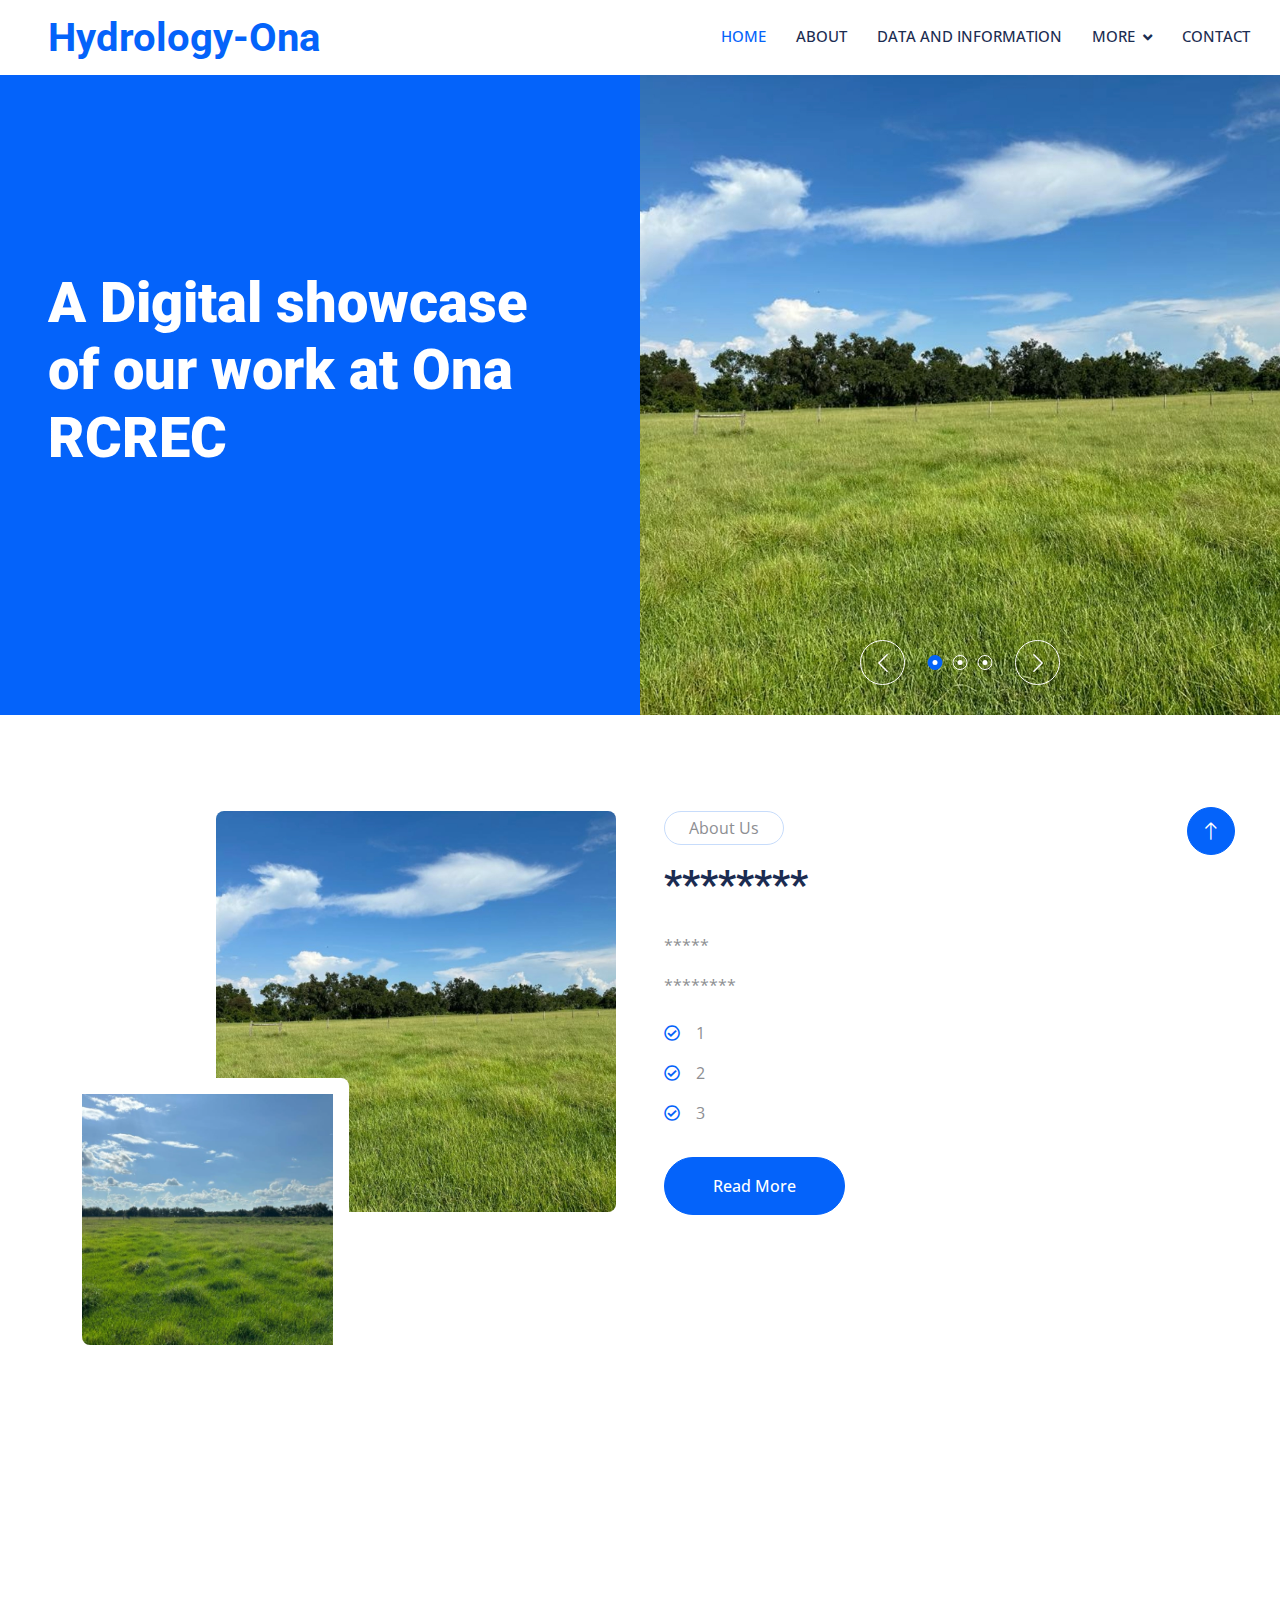
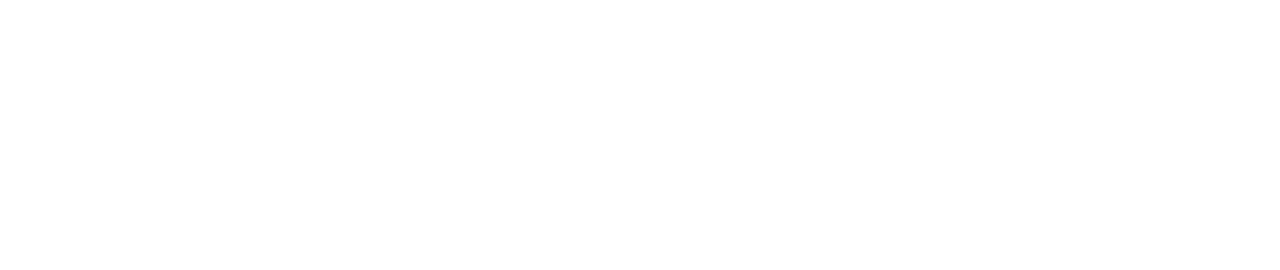
<file: index.html>
<!DOCTYPE html>
<html lang="en">

<head>
    <meta charset="utf-8">
    <title>Ona RCREC - Hydrology Dept</title>
    <meta content="width=device-width, initial-scale=1.0" name="viewport">
    <meta content="" name="keywords">
    <meta content="" name="description">

    <!-- Favicon -->
    <link href="img/favicon.ico" rel="icon">

    <!-- Google Web Fonts -->
    <link rel="preconnect" href="https://fonts.googleapis.com">
    <link rel="preconnect" href="https://fonts.gstatic.com" crossorigin>
    <link href="https://fonts.googleapis.com/css2?family=Open+Sans:wght@400;500&family=Roboto:wght@500;700;900&display=swap" rel="stylesheet"> 

    <!-- Icon Font Stylesheet -->
    <link href="https://cdnjs.cloudflare.com/ajax/libs/font-awesome/5.10.0/css/all.min.css" rel="stylesheet">
    <link href="https://cdn.jsdelivr.net/npm/bootstrap-icons@1.4.1/font/bootstrap-icons.css" rel="stylesheet">

    <!-- Libraries Stylesheet -->
    <link href="lib/animate/animate.min.css" rel="stylesheet">
    <link href="lib/owlcarousel/assets/owl.carousel.min.css" rel="stylesheet">
    <link href="lib/tempusdominus/css/tempusdominus-bootstrap-4.min.css" rel="stylesheet" />

    <!-- Customized Bootstrap Stylesheet -->
    <link href="css/bootstrap.min.css" rel="stylesheet">

    <!-- Template Stylesheet -->
    <link href="css/style.css" rel="stylesheet">
</head>

<body>
    <!-- Spinner Start -->
    <div id="spinner" class="show bg-white position-fixed translate-middle w-100 vh-100 top-50 start-50 d-flex align-items-center justify-content-center">
        <div class="spinner-grow text-primary" style="width: 3rem; height: 3rem;" role="status">
            <span class="sr-only">Loading...</span>
        </div>
    </div>
    <!-- Spinner End -->


    <!-- Topbar Start -->
    <!--
    <div class="container-fluid bg-light p-0 wow fadeIn" data-wow-delay="0.1s">
        <div class="row gx-0 d-none d-lg-flex">
            <div class="col-lg-7 px-5 text-start">
                <div class="h-100 d-inline-flex align-items-center py-3 me-4">
                    <small class="fa fa-map-marker-alt text-primary me-2"></small>
                    <small>123 Street, New York, USA</small>
                </div>
                <div class="h-100 d-inline-flex align-items-center py-3">
                    <small class="far fa-clock text-primary me-2"></small>
                    <small>Mon - Fri : 09.00 AM - 09.00 PM</small>
                </div>
            </div>
            <div class="col-lg-5 px-5 text-end">
                <div class="h-100 d-inline-flex align-items-center py-3 me-4">
                    <small class="fa fa-phone-alt text-primary me-2"></small>
                    <small>+012 345 6789</small>
                </div>
                <div class="h-100 d-inline-flex align-items-center">
                    <a class="btn btn-sm-square rounded-circle bg-white text-primary me-1" href=""><i class="fab fa-facebook-f"></i></a>
                    <a class="btn btn-sm-square rounded-circle bg-white text-primary me-1" href=""><i class="fab fa-twitter"></i></a>
                    <a class="btn btn-sm-square rounded-circle bg-white text-primary me-1" href=""><i class="fab fa-linkedin-in"></i></a>
                    <a class="btn btn-sm-square rounded-circle bg-white text-primary me-0" href=""><i class="fab fa-instagram"></i></a>
                </div>
            </div>
        </div>
    </div>
    -->
    <!-- Topbar End -->


    <!-- Navbar Start -->
    <nav class="navbar navbar-expand-lg bg-white navbar-light sticky-top p-0 wow fadeIn" data-wow-delay="0.1s">
        <a href="index.html" class="navbar-brand d-flex align-items-center px-4 px-lg-5">
            <h1 class="m-0 text-primary"><!--<i class="far fa-hospital me-3"></i>-->Hydrology-Ona</h1>
        </a>
        <button type="button" class="navbar-toggler me-4" data-bs-toggle="collapse" data-bs-target="#navbarCollapse">
            <span class="navbar-toggler-icon"></span>
        </button>
        <div class="collapse navbar-collapse" id="navbarCollapse">
            <div class="navbar-nav ms-auto p-4 p-lg-0">
                <a href="index.html" class="nav-item nav-link active">Home</a>
                <a href="about.html" class="nav-item nav-link">About</a>
                <a href="service.html" class="nav-item nav-link">Data and Information</a>
                <div class="nav-item dropdown">
                    <a href="#" class="nav-link dropdown-toggle" data-bs-toggle="dropdown">More</a>
                    <div class="dropdown-menu rounded-0 rounded-bottom m-0">
                        <a href="feature.html" class="dropdown-item">Research</a>
                        <a href="team.html" class="dropdown-item">People</a>
                        <a href="appointment.html" class="dropdown-item">News</a>
                        <a href="testimonial.html" class="dropdown-item">Publications</a>
                        <a href="404.html" class="dropdown-item">Extension</a>
                    </div>
                </div>
                <a href="contact.html" class="nav-item nav-link">Contact</a>
            </div>
            <!--
            <a href="" class="btn btn-primary rounded-0 py-4 px-lg-5 d-none d-lg-block">Appointment<i class="fa fa-arrow-right ms-3"></i></a>
       --> </div>
    </nav>
    <!-- Navbar End -->


    <!-- Header Start -->
    <div class="container-fluid header bg-primary p-0 mb-5">
        <div class="row g-0 align-items-center flex-column-reverse flex-lg-row">
            <div class="col-lg-6 p-5 wow fadeIn" data-wow-delay="0.1s">
                <h1 class="display-4 text-white mb-5">A Digital showcase of our work at Ona RCREC</h1>
                <!--
                <div class="row g-4">
                    <div class="col-sm-4">
                        <div class="border-start border-light ps-4">
                            <h2 class="text-white mb-1" data-toggle="counter-up">123</h2>
                            <p class="text-light mb-0">Expert Doctors</p>
                        </div>
                    </div>
                    <div class="col-sm-4">
                        <div class="border-start border-light ps-4">
                            <h2 class="text-white mb-1" data-toggle="counter-up">1234</h2>
                            <p class="text-light mb-0">Medical Stuff</p>
                        </div>
                    </div>
                    <div class="col-sm-4">
                        <div class="border-start border-light ps-4">
                            <h2 class="text-white mb-1" data-toggle="counter-up">12345</h2>
                            <p class="text-light mb-0">Total Patients</p>
                        </div>
                    </div>
                </div>
                -->
            </div>
            <div class="col-lg-6 wow fadeIn" data-wow-delay="0.5s">
                <div class="owl-carousel header-carousel">
                    <div class="owl-carousel-item position-relative">
                        <img class="img-fluid" src="img/P1.jpg" alt="">
                        <div class="owl-carousel-text">
                            <h1 class="display-1 text-white mb-0"></h1>
                        </div>
                    </div>
                    <div class="owl-carousel-item position-relative">
                        <img class="img-fluid" src="img/P2.jpg" alt="">
                        <div class="owl-carousel-text">
                            <h1 class="display-1 text-white mb-0"></h1>
                        </div>
                    </div>
                    <div class="owl-carousel-item position-relative">
                        <img class="img-fluid" src="img/P4.jpg" alt="">
                        <div class="owl-carousel-text">
                            <h1 class="display-1 text-white mb-0"></h1>
                        </div>
                    </div>
                </div>
            </div>
        </div>
    </div>
    <!-- Header End -->


    <!-- About Start -->
    <div class="container-xxl py-5">
        <div class="container">
            <div class="row g-5">
                <div class="col-lg-6 wow fadeIn" data-wow-delay="0.1s">
                    <div class="d-flex flex-column">
                        <img class="img-fluid rounded w-75 align-self-end" src="img/P1.jpg" alt="">
                        <img class="img-fluid rounded w-50 bg-white pt-3 pe-3" src="img/P2.jpg" alt="" style="margin-top: -25%;">
                    </div>
                </div>
                <div class="col-lg-6 wow fadeIn" data-wow-delay="0.5s">
                    <p class="d-inline-block border rounded-pill py-1 px-4">About Us</p>
                    <h1 class="mb-4">********</h1>
                    <p>*****</p>
                    <p class="mb-4"> ********  </p>
                    <p><i class="far fa-check-circle text-primary me-3"></i>1</p>
                    <p><i class="far fa-check-circle text-primary me-3"></i>2</p>
                    <p><i class="far fa-check-circle text-primary me-3"></i>3</p>
                    <a class="btn btn-primary rounded-pill py-3 px-5 mt-3" href="">Read More</a>
                </div>
            </div>
        </div>
    </div>
    <!-- About End -->


    <!-- Service Start -->
    <!--
    <div class="container-xxl py-5">
        <div class="container">
            <div class="text-center mx-auto mb-5 wow fadeInUp" data-wow-delay="0.1s" style="max-width: 600px;">
                <p class="d-inline-block border rounded-pill py-1 px-4">Services</p>
                <h1>Health Care Solutions</h1>
            </div>
            <div class="row g-4">
                <div class="col-lg-4 col-md-6 wow fadeInUp" data-wow-delay="0.1s">
                    <div class="service-item bg-light rounded h-100 p-5">
                        <div class="d-inline-flex align-items-center justify-content-center bg-white rounded-circle mb-4" style="width: 65px; height: 65px;">
                            <i class="fa fa-heartbeat text-primary fs-4"></i>
                        </div>
                        <h4 class="mb-3">Cardiology</h4>
                        <p class="mb-4">Erat ipsum justo amet duo et elitr dolor, est duo duo eos lorem sed diam stet diam sed stet.</p>
                        <a class="btn" href=""><i class="fa fa-plus text-primary me-3"></i>Read More</a>
                    </div>
                </div>
                <div class="col-lg-4 col-md-6 wow fadeInUp" data-wow-delay="0.3s">
                    <div class="service-item bg-light rounded h-100 p-5">
                        <div class="d-inline-flex align-items-center justify-content-center bg-white rounded-circle mb-4" style="width: 65px; height: 65px;">
                            <i class="fa fa-x-ray text-primary fs-4"></i>
                        </div>
                        <h4 class="mb-3">Pulmonary</h4>
                        <p class="mb-4">Erat ipsum justo amet duo et elitr dolor, est duo duo eos lorem sed diam stet diam sed stet.</p>
                        <a class="btn" href=""><i class="fa fa-plus text-primary me-3"></i>Read More</a>
                    </div>
                </div>
                <div class="col-lg-4 col-md-6 wow fadeInUp" data-wow-delay="0.5s">
                    <div class="service-item bg-light rounded h-100 p-5">
                        <div class="d-inline-flex align-items-center justify-content-center bg-white rounded-circle mb-4" style="width: 65px; height: 65px;">
                            <i class="fa fa-brain text-primary fs-4"></i>
                        </div>
                        <h4 class="mb-3">Neurology</h4>
                        <p class="mb-4">Erat ipsum justo amet duo et elitr dolor, est duo duo eos lorem sed diam stet diam sed stet.</p>
                        <a class="btn" href=""><i class="fa fa-plus text-primary me-3"></i>Read More</a>
                    </div>
                </div>
                <div class="col-lg-4 col-md-6 wow fadeInUp" data-wow-delay="0.1s">
                    <div class="service-item bg-light rounded h-100 p-5">
                        <div class="d-inline-flex align-items-center justify-content-center bg-white rounded-circle mb-4" style="width: 65px; height: 65px;">
                            <i class="fa fa-wheelchair text-primary fs-4"></i>
                        </div>
                        <h4 class="mb-3">Orthopedics</h4>
                        <p class="mb-4">Erat ipsum justo amet duo et elitr dolor, est duo duo eos lorem sed diam stet diam sed stet.</p>
                        <a class="btn" href=""><i class="fa fa-plus text-primary me-3"></i>Read More</a>
                    </div>
                </div>
                <div class="col-lg-4 col-md-6 wow fadeInUp" data-wow-delay="0.3s">
                    <div class="service-item bg-light rounded h-100 p-5">
                        <div class="d-inline-flex align-items-center justify-content-center bg-white rounded-circle mb-4" style="width: 65px; height: 65px;">
                            <i class="fa fa-tooth text-primary fs-4"></i>
                        </div>
                        <h4 class="mb-3">Dental Surgery</h4>
                        <p class="mb-4">Erat ipsum justo amet duo et elitr dolor, est duo duo eos lorem sed diam stet diam sed stet.</p>
                        <a class="btn" href=""><i class="fa fa-plus text-primary me-3"></i>Read More</a>
                    </div>
                </div>
                <div class="col-lg-4 col-md-6 wow fadeInUp" data-wow-delay="0.5s">
                    <div class="service-item bg-light rounded h-100 p-5">
                        <div class="d-inline-flex align-items-center justify-content-center bg-white rounded-circle mb-4" style="width: 65px; height: 65px;">
                            <i class="fa fa-vials text-primary fs-4"></i>
                        </div>
                        <h4 class="mb-3">Laboratory</h4>
                        <p class="mb-4">Erat ipsum justo amet duo et elitr dolor, est duo duo eos lorem sed diam stet diam sed stet.</p>
                        <a class="btn" href=""><i class="fa fa-plus text-primary me-3"></i>Read More</a>
                    </div>
                </div>
            </div>
        </div>
    </div>
    -->
    <!-- Service End -->


    <!-- Feature Start -->
    <!--
    <div class="container-fluid bg-primary overflow-hidden my-5 px-lg-0">
        <div class="container feature px-lg-0">
            <div class="row g-0 mx-lg-0">
                <div class="col-lg-6 feature-text py-5 wow fadeIn" data-wow-delay="0.1s">
                    <div class="p-lg-5 ps-lg-0">
                        <p class="d-inline-block border rounded-pill text-light py-1 px-4">Features</p>
                        <h1 class="text-white mb-4">Why Choose Us</h1>
                        <p class="text-white mb-4 pb-2">Tempor erat elitr rebum at clita. Diam dolor diam ipsum sit. Aliqu diam amet diam et eos. Clita erat ipsum et lorem et sit, sed stet lorem sit clita duo justo erat amet</p>
                        <div class="row g-4">
                            <div class="col-6">
                                <div class="d-flex align-items-center">
                                    <div class="d-flex flex-shrink-0 align-items-center justify-content-center rounded-circle bg-light" style="width: 55px; height: 55px;">
                                        <i class="fa fa-user-md text-primary"></i>
                                    </div>
                                    <div class="ms-4">
                                        <p class="text-white mb-2">Experience</p>
                                        <h5 class="text-white mb-0">Doctors</h5>
                                    </div>
                                </div>
                            </div>
                            <div class="col-6">
                                <div class="d-flex align-items-center">
                                    <div class="d-flex flex-shrink-0 align-items-center justify-content-center rounded-circle bg-light" style="width: 55px; height: 55px;">
                                        <i class="fa fa-check text-primary"></i>
                                    </div>
                                    <div class="ms-4">
                                        <p class="text-white mb-2">Quality</p>
                                        <h5 class="text-white mb-0">Services</h5>
                                    </div>
                                </div>
                            </div>
                            <div class="col-6">
                                <div class="d-flex align-items-center">
                                    <div class="d-flex flex-shrink-0 align-items-center justify-content-center rounded-circle bg-light" style="width: 55px; height: 55px;">
                                        <i class="fa fa-comment-medical text-primary"></i>
                                    </div>
                                    <div class="ms-4">
                                        <p class="text-white mb-2">Positive</p>
                                        <h5 class="text-white mb-0">Consultation</h5>
                                    </div>
                                </div>
                            </div>
                            <div class="col-6">
                                <div class="d-flex align-items-center">
                                    <div class="d-flex flex-shrink-0 align-items-center justify-content-center rounded-circle bg-light" style="width: 55px; height: 55px;">
                                        <i class="fa fa-headphones text-primary"></i>
                                    </div>
                                    <div class="ms-4">
                                        <p class="text-white mb-2">24 Hours</p>
                                        <h5 class="text-white mb-0">Support</h5>
                                    </div>
                                </div>
                            </div>
                        </div>
                    </div>
                </div>
                <div class="col-lg-6 pe-lg-0 wow fadeIn" data-wow-delay="0.5s" style="min-height: 400px;">
                    <div class="position-relative h-100">
                        <img class="position-absolute img-fluid w-100 h-100" src="img/P1.jpg" style="object-fit: cover;" alt="">
                    </div>
                </div>
            </div>
        </div>
    </div>
    -->
    <!-- Feature End -->


    <!-- Team Start -->
    <!--
    <div class="container-xxl py-5">
        <div class="container">
            <div class="text-center mx-auto mb-5 wow fadeInUp" data-wow-delay="0.1s" style="max-width: 600px;">
                <p class="d-inline-block border rounded-pill py-1 px-4">Doctors</p>
                <h1>Our Experience Doctors</h1>
            </div>
            <div class="row g-4">
                <div class="col-lg-3 col-md-6 wow fadeInUp" data-wow-delay="0.1s">
                    <div class="team-item position-relative rounded overflow-hidden">
                        <div class="overflow-hidden">
                            <img class="img-fluid" src="img/team-1.jpeg" alt="">
                        </div>
                        <div class="team-text bg-light text-center p-4">
                            <h5>Doctor Name</h5>
                            <p class="text-primary">Department</p>
                            <div class="team-social text-center">
                                <a class="btn btn-square" href=""><i class="fab fa-facebook-f"></i></a>
                                <a class="btn btn-square" href=""><i class="fab fa-twitter"></i></a>
                                <a class="btn btn-square" href=""><i class="fab fa-instagram"></i></a>
                            </div>
                        </div>
                    </div>
                </div>
                <div class="col-lg-3 col-md-6 wow fadeInUp" data-wow-delay="0.3s">
                    <div class="team-item position-relative rounded overflow-hidden">
                        <div class="overflow-hidden">
                            <img class="img-fluid" src="img/team-2.jpeg" alt="">
                        </div>
                        <div class="team-text bg-light text-center p-4">
                            <h5>Doctor Name</h5>
                            <p class="text-primary">Department</p>
                            <div class="team-social text-center">
                                <a class="btn btn-square" href=""><i class="fab fa-facebook-f"></i></a>
                                <a class="btn btn-square" href=""><i class="fab fa-twitter"></i></a>
                                <a class="btn btn-square" href=""><i class="fab fa-instagram"></i></a>
                            </div>
                        </div>
                    </div>
                </div>
                <div class="col-lg-3 col-md-6 wow fadeInUp" data-wow-delay="0.5s">
                    <div class="team-item position-relative rounded overflow-hidden">
                        <div class="overflow-hidden">
                            <img class="img-fluid" src="img/team-3.jpeg" alt="">
                        </div>
                        <div class="team-text bg-light text-center p-4">
                            <h5>Doctor Name</h5>
                            <p class="text-primary">Department</p>
                            <div class="team-social text-center">
                                <a class="btn btn-square" href=""><i class="fab fa-facebook-f"></i></a>
                                <a class="btn btn-square" href=""><i class="fab fa-twitter"></i></a>
                                <a class="btn btn-square" href=""><i class="fab fa-instagram"></i></a>
                            </div>
                        </div>
                    </div>
                </div>
                <div class="col-lg-3 col-md-6 wow fadeInUp" data-wow-delay="0.7s">
                    <div class="team-item position-relative rounded overflow-hidden">
                        <div class="overflow-hidden">
                            <img class="img-fluid" src="img/team-4.jpeg" alt="">
                        </div>
                        <div class="team-text bg-light text-center p-4">
                            <h5>Doctor Name</h5>
                            <p class="text-primary">Department</p>
                            <div class="team-social text-center">
                                <a class="btn btn-square" href=""><i class="fab fa-facebook-f"></i></a>
                                <a class="btn btn-square" href=""><i class="fab fa-twitter"></i></a>
                                <a class="btn btn-square" href=""><i class="fab fa-instagram"></i></a>
                            </div>
                        </div>
                    </div>
                </div>
            </div>
        </div>
    </div>
    -->
    <!-- Team End -->


    <!-- Appointment Start -->
    <!--
    <div class="container-xxl py-5">
        <div class="container">
            <div class="row g-5">
                <div class="col-lg-6 wow fadeInUp" data-wow-delay="0.1s">
                    <p class="d-inline-block border rounded-pill py-1 px-4">Appointment</p>
                    <h1 class="mb-4">Make An Appointment To Visit Our Doctor</h1>
                    <p class="mb-4">Tempor erat elitr rebum at clita. Diam dolor diam ipsum sit. Aliqu diam amet diam et eos. Clita erat ipsum et lorem et sit, sed stet lorem sit clita duo justo magna dolore erat amet</p>
                    <div class="bg-light rounded d-flex align-items-center p-5 mb-4">
                        <div class="d-flex flex-shrink-0 align-items-center justify-content-center rounded-circle bg-white" style="width: 55px; height: 55px;">
                            <i class="fa fa-phone-alt text-primary"></i>
                        </div>
                        <div class="ms-4">
                            <p class="mb-2">Call Us Now</p>
                            <h5 class="mb-0">+012 345 6789</h5>
                        </div>
                    </div>
                    <div class="bg-light rounded d-flex align-items-center p-5">
                        <div class="d-flex flex-shrink-0 align-items-center justify-content-center rounded-circle bg-white" style="width: 55px; height: 55px;">
                            <i class="fa fa-envelope-open text-primary"></i>
                        </div>
                        <div class="ms-4">
                            <p class="mb-2">Mail Us Now</p>
                            <h5 class="mb-0">info@example.com</h5>
                        </div>
                    </div>
                </div>
                <div class="col-lg-6 wow fadeInUp" data-wow-delay="0.5s">
                    <div class="bg-light rounded h-100 d-flex align-items-center p-5">
                        <form>
                            <div class="row g-3">
                                <div class="col-12 col-sm-6">
                                    <input type="text" class="form-control border-0" placeholder="Your Name" style="height: 55px;">
                                </div>
                                <div class="col-12 col-sm-6">
                                    <input type="email" class="form-control border-0" placeholder="Your Email" style="height: 55px;">
                                </div>
                                <div class="col-12 col-sm-6">
                                    <input type="text" class="form-control border-0" placeholder="Your Mobile" style="height: 55px;">
                                </div>
                                <div class="col-12 col-sm-6">
                                    <select class="form-select border-0" style="height: 55px;">
                                        <option selected>Choose Doctor</option>
                                        <option value="1">Doctor 1</option>
                                        <option value="2">Doctor 2</option>
                                        <option value="3">Doctor 3</option>
                                    </select>
                                </div>
                                <div class="col-12 col-sm-6">
                                    <div class="date" id="date" data-target-input="nearest">
                                        <input type="text"
                                            class="form-control border-0 datetimepicker-input"
                                            placeholder="Choose Date" data-target="#date" data-toggle="datetimepicker" style="height: 55px;">
                                    </div>
                                </div>
                                <div class="col-12 col-sm-6">
                                    <div class="time" id="time" data-target-input="nearest">
                                        <input type="text"
                                            class="form-control border-0 datetimepicker-input"
                                            placeholder="Choose Date" data-target="#time" data-toggle="datetimepicker" style="height: 55px;">
                                    </div>
                                </div>
                                <div class="col-12">
                                    <textarea class="form-control border-0" rows="5" placeholder="Describe your problem"></textarea>
                                </div>
                                <div class="col-12">
                                    <button class="btn btn-primary w-100 py-3" type="submit">Book Appointment</button>
                                </div>
                            </div>
                        </form>
                    </div>
                </div>
            </div>
        </div>
    </div>
    -->
    <!-- Appointment End -->


    <!-- Testimonial Start -->
    <!--
    <div class="container-xxl py-5">
        <div class="container">
            <div class="text-center mx-auto mb-5 wow fadeInUp" data-wow-delay="0.1s" style="max-width: 600px;">
                <p class="d-inline-block border rounded-pill py-1 px-4">Testimonial</p>
                <h1>What Say Our Patients!</h1>
            </div>
            <div class="owl-carousel testimonial-carousel wow fadeInUp" data-wow-delay="0.1s">
                <div class="testimonial-item text-center">
                    <img class="img-fluid bg-light rounded-circle p-2 mx-auto mb-4" src="img/testimonial-1.jpeg" style="width: 100px; height: 100px;">
                    <div class="testimonial-text rounded text-center p-4">
                        <p>Clita clita tempor justo dolor ipsum amet kasd amet duo justo duo duo labore sed sed. Magna ut diam sit et amet stet eos sed clita erat magna elitr erat sit sit erat at rebum justo sea clita.</p>
                        <h5 class="mb-1">Patient Name</h5>
                        <span class="fst-italic">Profession</span>
                    </div>
                </div>
                <div class="testimonial-item text-center">
                    <img class="img-fluid bg-light rounded-circle p-2 mx-auto mb-4" src="img/testimonial-2.jpeg" style="width: 100px; height: 100px;">
                    <div class="testimonial-text rounded text-center p-4">
                        <p>Clita clita tempor justo dolor ipsum amet kasd amet duo justo duo duo labore sed sed. Magna ut diam sit et amet stet eos sed clita erat magna elitr erat sit sit erat at rebum justo sea clita.</p>
                        <h5 class="mb-1">Patient Name</h5>
                        <span class="fst-italic">Profession</span>
                    </div>
                </div>
                <div class="testimonial-item text-center">
                    <img class="img-fluid bg-light rounded-circle p-2 mx-auto mb-4" src="img/testimonial-3.jpeg" style="width: 100px; height: 100px;">
                    <div class="testimonial-text rounded text-center p-4">
                        <p>Clita clita tempor justo dolor ipsum amet kasd amet duo justo duo duo labore sed sed. Magna ut diam sit et amet stet eos sed clita erat magna elitr erat sit sit erat at rebum justo sea clita.</p>
                        <h5 class="mb-1">Patient Name</h5>
                        <span class="fst-italic">Profession</span>
                    </div>
                </div>
            </div>
        </div>
    </div>
    -->
    <!-- Testimonial End -->


    <!-- Footer Start -->
    <div class="container-fluid bg-dark text-light footer mt-5 pt-5 wow fadeIn" data-wow-delay="0.1s">
        <div class="container py-5">
            <div class="row g-5">
                <div class="col-lg-3 col-md-6">
                    <h5 class="text-light mb-4">Address</h5>
                    <p class="mb-2"><i class="fa fa-map-marker-alt me-3"></i>Ona Range Cattle Center, Hardee County, FL, USA</p>
                    <p class="mb-2"><i class="fa fa-phone-alt me-3"></i>+000 000 0000</p>
                    <p class="mb-2"><i class="fa fa-envelope me-3"></i>info@example.com</p>
                    <div class="d-flex pt-2">
                        <a class="btn btn-outline-light btn-social rounded-circle" href=""><i class="fab fa-twitter"></i></a>
                        <a class="btn btn-outline-light btn-social rounded-circle" href=""><i class="fab fa-facebook-f"></i></a>
                        <a class="btn btn-outline-light btn-social rounded-circle" href=""><i class="fab fa-youtube"></i></a>
                        <a class="btn btn-outline-light btn-social rounded-circle" href=""><i class="fab fa-linkedin-in"></i></a>
                    </div>
                </div>
                <div class="col-lg-3 col-md-6">
                    <h5 class="text-light mb-4">Services</h5>
                    <a class="btn btn-link" href="">1</a>
                    <a class="btn btn-link" href="">2</a>
                    <a class="btn btn-link" href="">3</a>
                    <a class="btn btn-link" href="">4</a>
                    <a class="btn btn-link" href="">5</a>
                </div>
                <div class="col-lg-3 col-md-6">
                    <h5 class="text-light mb-4">Quick Links</h5>
                    <a class="btn btn-link" href="">About Us</a>
                    <a class="btn btn-link" href="">Contact Us</a>
                    <a class="btn btn-link" href="">Our Services</a>
                    <a class="btn btn-link" href="">Terms & Condition</a>
                    <a class="btn btn-link" href="">Support</a>
                </div>
                <div class="col-lg-3 col-md-6">
                    <h5 class="text-light mb-4">Newsletter</h5>
                    <p>Signup for latest information</p>
                    <div class="position-relative mx-auto" style="max-width: 400px;">
                        <input class="form-control border-0 w-100 py-3 ps-4 pe-5" type="text" placeholder="Your email">
                        <button type="button" class="btn btn-primary py-2 position-absolute top-0 end-0 mt-2 me-2">SignUp</button>
                    </div>
                </div>
            </div>
        </div>
        <div class="container">
            <div class="copyright">
                <div class="row">
                    <div class="col-md-6 text-center text-md-start mb-3 mb-md-0">
                        &copy; <a class="border-bottom" href="#">Your Site Name</a>, All Right Reserved.
                    </div>
                    <div class="col-md-6 text-center text-md-end">
                        <!--/*** This template is free as long as you keep the footer author’s credit link/attribution link/backlink. If you'd like to use the template without the footer author’s credit link/attribution link/backlink, you can purchase the Credit Removal License from "https://htmlcodex.com/credit-removal". Thank you for your support. ***/-->
                        <!--Designed By <a class="border-bottom" href="https://htmlcodex.com">HTML Codex</a>-->
                    </div>
                </div>
            </div>
        </div>
    </div>
    <!-- Footer End -->


    <!-- Back to Top -->
    <a href="#" class="btn btn-lg btn-primary btn-lg-square rounded-circle back-to-top"><i class="bi bi-arrow-up"></i></a>


    <!-- JavaScript Libraries -->
    <script src="https://code.jquery.com/jquery-3.4.1.min.js"></script>
    <script src="https://cdn.jsdelivr.net/npm/bootstrap@5.0.0/dist/js/bootstrap.bundle.min.js"></script>
    <script src="lib/wow/wow.min.js"></script>
    <script src="lib/easing/easing.min.js"></script>
    <script src="lib/waypoints/waypoints.min.js"></script>
    <script src="lib/counterup/counterup.min.js"></script>
    <script src="lib/owlcarousel/owl.carousel.min.js"></script>
    <script src="lib/tempusdominus/js/moment.min.js"></script>
    <script src="lib/tempusdominus/js/moment-timezone.min.js"></script>
    <script src="lib/tempusdominus/js/tempusdominus-bootstrap-4.min.js"></script>

    <!-- Template Javascript -->
    <script src="js/main.js"></script>
</body>

</html>
</file>
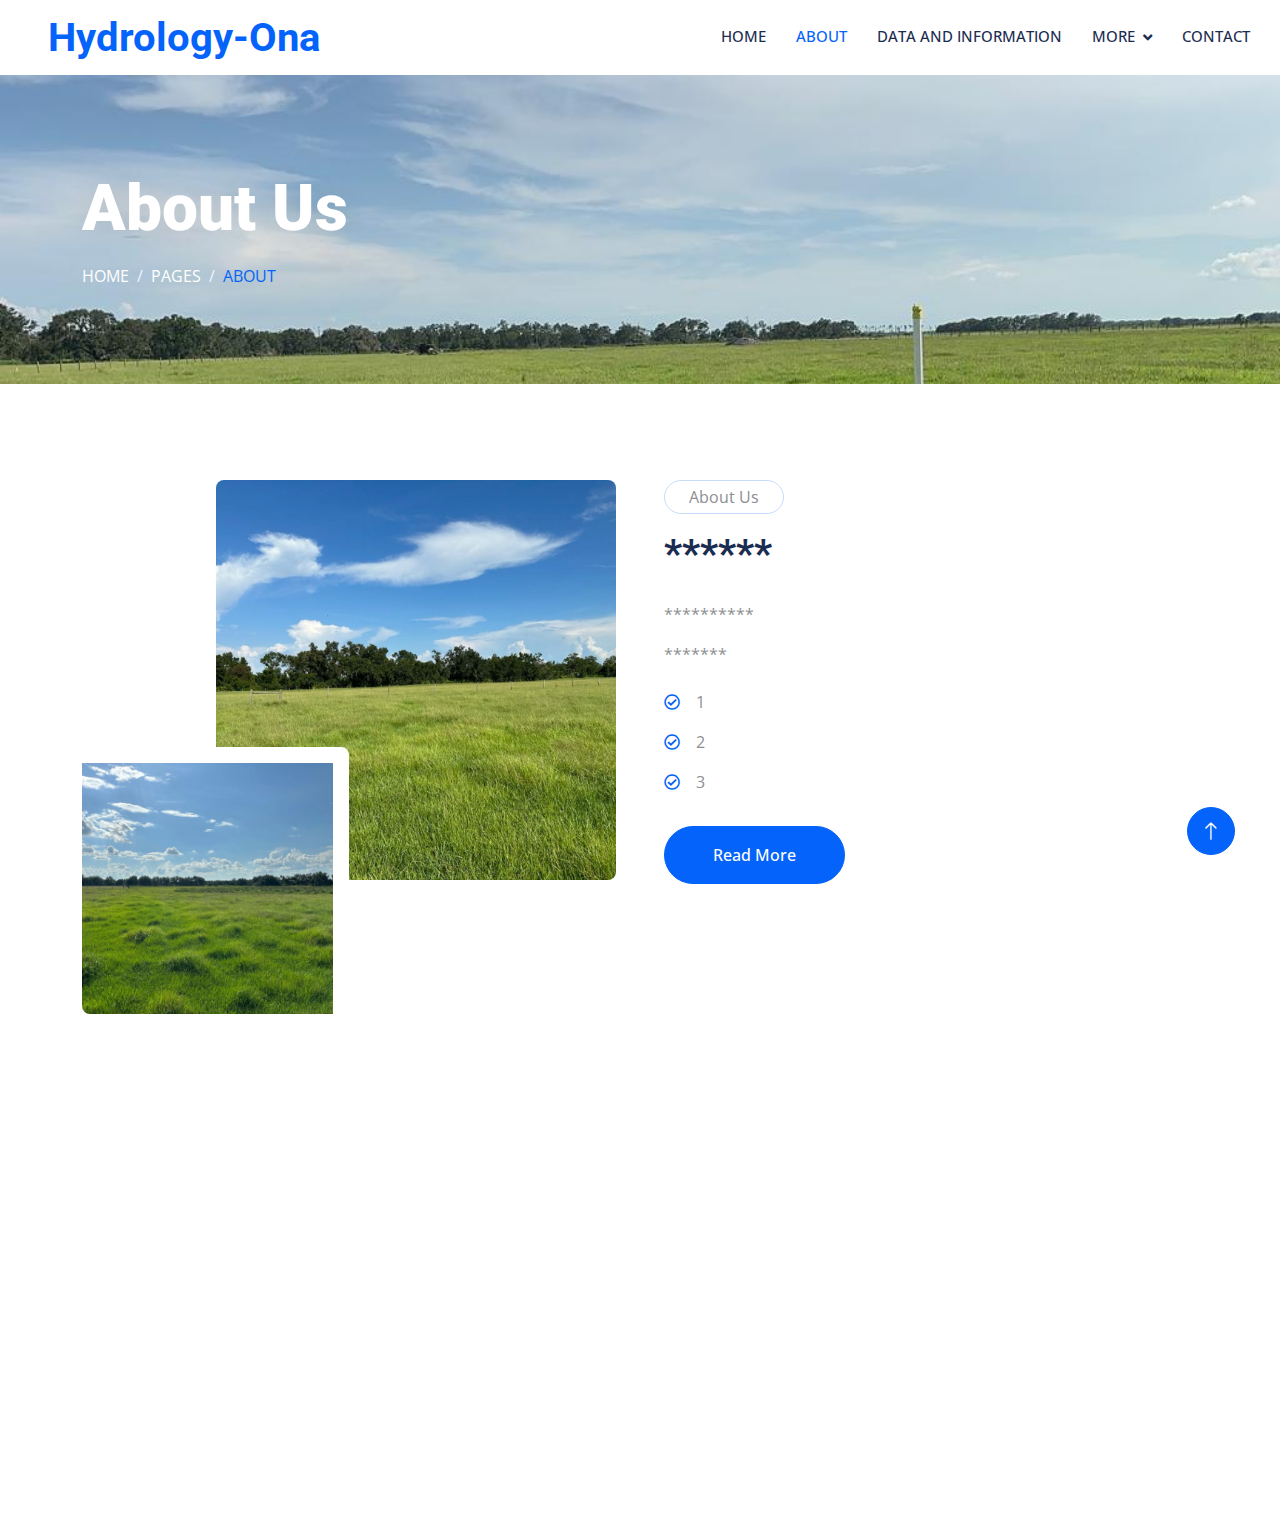
<file: about.html>
<!DOCTYPE html>
<html lang="en">

<head>
    <meta charset="utf-8">
    <title>Ona RCREC - Hydrology Dept</title>
    <meta content="width=device-width, initial-scale=1.0" name="viewport">
    <meta content="" name="keywords">
    <meta content="" name="description">

    <!-- Favicon -->
    <link href="img/favicon.ico" rel="icon">

    <!-- Google Web Fonts -->
    <link rel="preconnect" href="https://fonts.googleapis.com">
    <link rel="preconnect" href="https://fonts.gstatic.com" crossorigin>
    <link href="https://fonts.googleapis.com/css2?family=Open+Sans:wght@400;500&family=Roboto:wght@500;700;900&display=swap" rel="stylesheet"> 

    <!-- Icon Font Stylesheet -->
    <link href="https://cdnjs.cloudflare.com/ajax/libs/font-awesome/5.10.0/css/all.min.css" rel="stylesheet">
    <link href="https://cdn.jsdelivr.net/npm/bootstrap-icons@1.4.1/font/bootstrap-icons.css" rel="stylesheet">

    <!-- Libraries Stylesheet -->
    <link href="lib/animate/animate.min.css" rel="stylesheet">
    <link href="lib/owlcarousel/assets/owl.carousel.min.css" rel="stylesheet">
    <link href="lib/tempusdominus/css/tempusdominus-bootstrap-4.min.css" rel="stylesheet" />

    <!-- Customized Bootstrap Stylesheet -->
    <link href="css/bootstrap.min.css" rel="stylesheet">

    <!-- Template Stylesheet -->
    <link href="css/style.css" rel="stylesheet">
</head>

<body>
    <!-- Spinner Start -->
    <div id="spinner" class="show bg-white position-fixed translate-middle w-100 vh-100 top-50 start-50 d-flex align-items-center justify-content-center">
        <div class="spinner-grow text-primary" style="width: 3rem; height: 3rem;" role="status">
            <span class="sr-only">Loading...</span>
        </div>
    </div>
    <!-- Spinner End -->


    <!-- Topbar Start -->
    <!--
    <div class="container-fluid bg-light p-0 wow fadeIn" data-wow-delay="0.1s">
        <div class="row gx-0 d-none d-lg-flex">
            <div class="col-lg-7 px-5 text-start">
                <div class="h-100 d-inline-flex align-items-center py-3 me-4">
                    <small class="fa fa-map-marker-alt text-primary me-2"></small>
                    <small>123 Street, New York, USA</small>
                </div>
                <div class="h-100 d-inline-flex align-items-center py-3">
                    <small class="far fa-clock text-primary me-2"></small>
                    <small>Mon - Fri : 09.00 AM - 09.00 PM</small>
                </div>
            </div>
            <div class="col-lg-5 px-5 text-end">
                <div class="h-100 d-inline-flex align-items-center py-3 me-4">
                    <small class="fa fa-phone-alt text-primary me-2"></small>
                    <small>+012 345 6789</small>
                </div>
                <div class="h-100 d-inline-flex align-items-center">
                    <a class="btn btn-sm-square rounded-circle bg-white text-primary me-1" href=""><i class="fab fa-facebook-f"></i></a>
                    <a class="btn btn-sm-square rounded-circle bg-white text-primary me-1" href=""><i class="fab fa-twitter"></i></a>
                    <a class="btn btn-sm-square rounded-circle bg-white text-primary me-1" href=""><i class="fab fa-linkedin-in"></i></a>
                    <a class="btn btn-sm-square rounded-circle bg-white text-primary me-0" href=""><i class="fab fa-instagram"></i></a>
                </div>
            </div>
        </div>
    </div>
-->
    <!-- Topbar End -->


    <!-- Navbar Start -->
    <nav class="navbar navbar-expand-lg bg-white navbar-light sticky-top p-0 wow fadeIn" data-wow-delay="0.1s">
        <a href="index.html" class="navbar-brand d-flex align-items-center px-4 px-lg-5">
            <h1 class="m-0 text-primary"><!--<i class="far fa-hospital me-3"></i>-->Hydrology-Ona</h1>
        </a>
        <button type="button" class="navbar-toggler me-4" data-bs-toggle="collapse" data-bs-target="#navbarCollapse">
            <span class="navbar-toggler-icon"></span>
        </button>
        <div class="collapse navbar-collapse" id="navbarCollapse">
            <div class="navbar-nav ms-auto p-4 p-lg-0">
                <a href="index.html" class="nav-item nav-link">Home</a>
                <a href="about.html" class="nav-item nav-link active">About</a>
                <a href="service.html" class="nav-item nav-link">Data and Information</a>
                <div class="nav-item dropdown">
                    <a href="#" class="nav-link dropdown-toggle" data-bs-toggle="dropdown">More</a>
                    <div class="dropdown-menu rounded-0 rounded-bottom m-0">
                        <a href="feature.html" class="dropdown-item">Research</a>
                        <a href="team.html" class="dropdown-item">People</a>
                        <a href="appointment.html" class="dropdown-item">News</a>
                        <a href="testimonial.html" class="dropdown-item">Publications</a>
                        <a href="404.html" class="dropdown-item">Extension</a>
                    </div>
                </div>
                <a href="contact.html" class="nav-item nav-link">Contact</a>
            </div>
            <!--
            <a href="" class="btn btn-primary rounded-0 py-4 px-lg-5 d-none d-lg-block">Appointment<i class="fa fa-arrow-right ms-3"></i></a>
        --></div>
    </nav>
    <!-- Navbar End -->


    <!-- Page Header Start -->
    <div class="container-fluid page-header py-5 mb-5 wow fadeIn" data-wow-delay="0.1s">
        <div class="container py-5">
            <h1 class="display-3 text-white mb-3 animated slideInDown">About Us</h1>
            <nav aria-label="breadcrumb animated slideInDown">
                <ol class="breadcrumb text-uppercase mb-0">
                    <li class="breadcrumb-item"><a class="text-white" href="#">Home</a></li>
                    <li class="breadcrumb-item"><a class="text-white" href="#">Pages</a></li>
                    <li class="breadcrumb-item text-primary active" aria-current="page">About</li>
                </ol>
            </nav>
        </div>
    </div>
    <!-- Page Header End -->


    <!-- About Start -->
    <div class="container-xxl py-5">
        <div class="container">
            <div class="row g-5">
                <div class="col-lg-6 wow fadeIn" data-wow-delay="0.1s">
                    <div class="d-flex flex-column">
                        <img class="img-fluid rounded w-75 align-self-end" src="img/P1.jpg" alt="">
                        <img class="img-fluid rounded w-50 bg-white pt-3 pe-3" src="img/P2.jpg" alt="" style="margin-top: -25%;">
                    </div>
                </div>
                <div class="col-lg-6 wow fadeIn" data-wow-delay="0.5s">
                    <p class="d-inline-block border rounded-pill py-1 px-4">About Us</p>
                    <h1 class="mb-4">******</h1>
                    <p>**********</p>
                    <p class="mb-4">*******</p>
                    <p><i class="far fa-check-circle text-primary me-3"></i>1</p>
                    <p><i class="far fa-check-circle text-primary me-3"></i>2</p>
                    <p><i class="far fa-check-circle text-primary me-3"></i>3</p>
                    <a class="btn btn-primary rounded-pill py-3 px-5 mt-3" href="">Read More</a>
                </div>
            </div>
        </div>
    </div>
    <!-- About End -->


    <!-- Feature Start -->
    <!--
    <div class="container-fluid bg-primary overflow-hidden my-5 px-lg-0">
        <div class="container feature px-lg-0">
            <div class="row g-0 mx-lg-0">
                <div class="col-lg-6 feature-text py-5 wow fadeIn" data-wow-delay="0.1s">
                    <div class="p-lg-5 ps-lg-0">
                        <p class="d-inline-block border rounded-pill text-light py-1 px-4">Features</p>
                        <h1 class="text-white mb-4">Why Choose Us</h1>
                        <p class="text-white mb-4 pb-2">Tempor erat elitr rebum at clita. Diam dolor diam ipsum sit. Aliqu diam amet diam et eos. Clita erat ipsum et lorem et sit, sed stet lorem sit clita duo justo erat amet</p>
                        <div class="row g-4">
                            <div class="col-6">
                                <div class="d-flex align-items-center">
                                    <div class="d-flex flex-shrink-0 align-items-center justify-content-center rounded-circle bg-light" style="width: 55px; height: 55px;">
                                        <i class="fa fa-user-md text-primary"></i>
                                    </div>
                                    <div class="ms-4">
                                        <p class="text-white mb-2">Experience</p>
                                        <h5 class="text-white mb-0">Doctors</h5>
                                    </div>
                                </div>
                            </div>
                            <div class="col-6">
                                <div class="d-flex align-items-center">
                                    <div class="d-flex flex-shrink-0 align-items-center justify-content-center rounded-circle bg-light" style="width: 55px; height: 55px;">
                                        <i class="fa fa-check text-primary"></i>
                                    </div>
                                    <div class="ms-4">
                                        <p class="text-white mb-2">Quality</p>
                                        <h5 class="text-white mb-0">Services</h5>
                                    </div>
                                </div>
                            </div>
                            <div class="col-6">
                                <div class="d-flex align-items-center">
                                    <div class="d-flex flex-shrink-0 align-items-center justify-content-center rounded-circle bg-light" style="width: 55px; height: 55px;">
                                        <i class="fa fa-comment-medical text-primary"></i>
                                    </div>
                                    <div class="ms-4">
                                        <p class="text-white mb-2">Positive</p>
                                        <h5 class="text-white mb-0">Consultation</h5>
                                    </div>
                                </div>
                            </div>
                            <div class="col-6">
                                <div class="d-flex align-items-center">
                                    <div class="d-flex flex-shrink-0 align-items-center justify-content-center rounded-circle bg-light" style="width: 55px; height: 55px;">
                                        <i class="fa fa-headphones text-primary"></i>
                                    </div>
                                    <div class="ms-4">
                                        <p class="text-white mb-2">24 Hours</p>
                                        <h5 class="text-white mb-0">Support</h5>
                                    </div>
                                </div>
                            </div>
                        </div>
                    </div>
                </div>
                <div class="col-lg-6 pe-lg-0 wow fadeIn" data-wow-delay="0.5s" style="min-height: 400px;">
                    <div class="position-relative h-100">
                        <img class="position-absolute img-fluid w-100 h-100" src="img/P1.jpg" style="object-fit: cover;" alt="">
                    </div>
                </div>
            </div>
        </div>
    </div>
    -->
    <!-- Feature End -->


    <!-- Team Start -->
    <!--
    <div class="container-xxl py-5">
        <div class="container">
            <div class="text-center mx-auto mb-5 wow fadeInUp" data-wow-delay="0.1s" style="max-width: 600px;">
                <p class="d-inline-block border rounded-pill py-1 px-4">Doctors</p>
                <h1>Our Experience Doctors</h1>
            </div>
            <div class="row g-4">
                <div class="col-lg-3 col-md-6 wow fadeInUp" data-wow-delay="0.1s">
                    <div class="team-item position-relative rounded overflow-hidden">
                        <div class="overflow-hidden">
                            <img class="img-fluid" src="img/team-1.jpeg" alt="">
                        </div>
                        <div class="team-text bg-light text-center p-4">
                            <h5>Doctor Name</h5>
                            <p class="text-primary">Department</p>
                            <div class="team-social text-center">
                                <a class="btn btn-square" href=""><i class="fab fa-facebook-f"></i></a>
                                <a class="btn btn-square" href=""><i class="fab fa-twitter"></i></a>
                                <a class="btn btn-square" href=""><i class="fab fa-instagram"></i></a>
                            </div>
                        </div>
                    </div>
                </div>
                <div class="col-lg-3 col-md-6 wow fadeInUp" data-wow-delay="0.3s">
                    <div class="team-item position-relative rounded overflow-hidden">
                        <div class="overflow-hidden">
                            <img class="img-fluid" src="img/team-2.jpeg" alt="">
                        </div>
                        <div class="team-text bg-light text-center p-4">
                            <h5>Doctor Name</h5>
                            <p class="text-primary">Department</p>
                            <div class="team-social text-center">
                                <a class="btn btn-square" href=""><i class="fab fa-facebook-f"></i></a>
                                <a class="btn btn-square" href=""><i class="fab fa-twitter"></i></a>
                                <a class="btn btn-square" href=""><i class="fab fa-instagram"></i></a>
                            </div>
                        </div>
                    </div>
                </div>
                <div class="col-lg-3 col-md-6 wow fadeInUp" data-wow-delay="0.5s">
                    <div class="team-item position-relative rounded overflow-hidden">
                        <div class="overflow-hidden">
                            <img class="img-fluid" src="img/team-3.jpeg" alt="">
                        </div>
                        <div class="team-text bg-light text-center p-4">
                            <h5>Doctor Name</h5>
                            <p class="text-primary">Department</p>
                            <div class="team-social text-center">
                                <a class="btn btn-square" href=""><i class="fab fa-facebook-f"></i></a>
                                <a class="btn btn-square" href=""><i class="fab fa-twitter"></i></a>
                                <a class="btn btn-square" href=""><i class="fab fa-instagram"></i></a>
                            </div>
                        </div>
                    </div>
                </div>
                <div class="col-lg-3 col-md-6 wow fadeInUp" data-wow-delay="0.7s">
                    <div class="team-item position-relative rounded overflow-hidden">
                        <div class="overflow-hidden">
                            <img class="img-fluid" src="img/team-4.jpeg" alt="">
                        </div>
                        <div class="team-text bg-light text-center p-4">
                            <h5>Doctor Name</h5>
                            <p class="text-primary">Department</p>
                            <div class="team-social text-center">
                                <a class="btn btn-square" href=""><i class="fab fa-facebook-f"></i></a>
                                <a class="btn btn-square" href=""><i class="fab fa-twitter"></i></a>
                                <a class="btn btn-square" href=""><i class="fab fa-instagram"></i></a>
                            </div>
                        </div>
                    </div>
                </div>
            </div>
        </div>
    </div>
    -->
    <!-- Team End -->
        

    <!-- Footer Start -->
    <div class="container-fluid bg-dark text-light footer mt-5 pt-5 wow fadeIn" data-wow-delay="0.1s">
        <div class="container py-5">
            <div class="row g-5">
                <div class="col-lg-3 col-md-6">
                    <h5 class="text-light mb-4">Address</h5>
                    <p class="mb-2"><i class="fa fa-map-marker-alt me-3"></i>Ona Range Cattle Center, Hardee County, FL, USA</p>
                    <p class="mb-2"><i class="fa fa-phone-alt me-3"></i>+000 000 0000</p>
                    <p class="mb-2"><i class="fa fa-envelope me-3"></i>info@example.com</p>
                    <div class="d-flex pt-2">
                        <a class="btn btn-outline-light btn-social rounded-circle" href=""><i class="fab fa-twitter"></i></a>
                        <a class="btn btn-outline-light btn-social rounded-circle" href=""><i class="fab fa-facebook-f"></i></a>
                        <a class="btn btn-outline-light btn-social rounded-circle" href=""><i class="fab fa-youtube"></i></a>
                        <a class="btn btn-outline-light btn-social rounded-circle" href=""><i class="fab fa-linkedin-in"></i></a>
                    </div>
                </div>
                <div class="col-lg-3 col-md-6">
                    <h5 class="text-light mb-4">Services</h5>
                    <a class="btn btn-link" href="">1</a>
                    <a class="btn btn-link" href="">2</a>
                    <a class="btn btn-link" href="">3</a>
                    <a class="btn btn-link" href="">4</a>
                    <a class="btn btn-link" href="">5</a>
                </div>
                <div class="col-lg-3 col-md-6">
                    <h5 class="text-light mb-4">Quick Links</h5>
                    <a class="btn btn-link" href="">About Us</a>
                    <a class="btn btn-link" href="">Contact Us</a>
                    <a class="btn btn-link" href="">Our Services</a>
                    <a class="btn btn-link" href="">Terms & Condition</a>
                    <a class="btn btn-link" href="">Support</a>
                </div>
                <div class="col-lg-3 col-md-6">
                    <h5 class="text-light mb-4">Newsletter</h5>
                    <p>Signup for latest information</p>
                    <div class="position-relative mx-auto" style="max-width: 400px;">
                        <input class="form-control border-0 w-100 py-3 ps-4 pe-5" type="text" placeholder="Your email">
                        <button type="button" class="btn btn-primary py-2 position-absolute top-0 end-0 mt-2 me-2">SignUp</button>
                    </div>
                </div>
            </div>
        </div>
        <div class="container">
            <div class="copyright">
                <div class="row">
                    <div class="col-md-6 text-center text-md-start mb-3 mb-md-0">
                        &copy; <a class="border-bottom" href="#">Your Site Name</a>, All Right Reserved.
                    </div>
                    <div class="col-md-6 text-center text-md-end">
                        <!--/*** This template is free as long as you keep the footer author’s credit link/attribution link/backlink. If you'd like to use the template without the footer author’s credit link/attribution link/backlink, you can purchase the Credit Removal License from "https://htmlcodex.com/credit-removal". Thank you for your support. ***/-->
                        <!--Designed By <a class="border-bottom" href="https://htmlcodex.com">HTML Codex</a>-->
                    </div>
                </div>
            </div>
        </div>
    </div>
    <!-- Footer End -->


    <!-- Back to Top -->
    <a href="#" class="btn btn-lg btn-primary btn-lg-square rounded-circle back-to-top"><i class="bi bi-arrow-up"></i></a>


    <!-- JavaScript Libraries -->
    <script src="https://code.jquery.com/jquery-3.4.1.min.js"></script>
    <script src="https://cdn.jsdelivr.net/npm/bootstrap@5.0.0/dist/js/bootstrap.bundle.min.js"></script>
    <script src="lib/wow/wow.min.js"></script>
    <script src="lib/easing/easing.min.js"></script>
    <script src="lib/waypoints/waypoints.min.js"></script>
    <script src="lib/counterup/counterup.min.js"></script>
    <script src="lib/owlcarousel/owl.carousel.min.js"></script>
    <script src="lib/tempusdominus/js/moment.min.js"></script>
    <script src="lib/tempusdominus/js/moment-timezone.min.js"></script>
    <script src="lib/tempusdominus/js/tempusdominus-bootstrap-4.min.js"></script>

    <!-- Template Javascript -->
    <script src="js/main.js"></script>
</body>

</html>
</file>
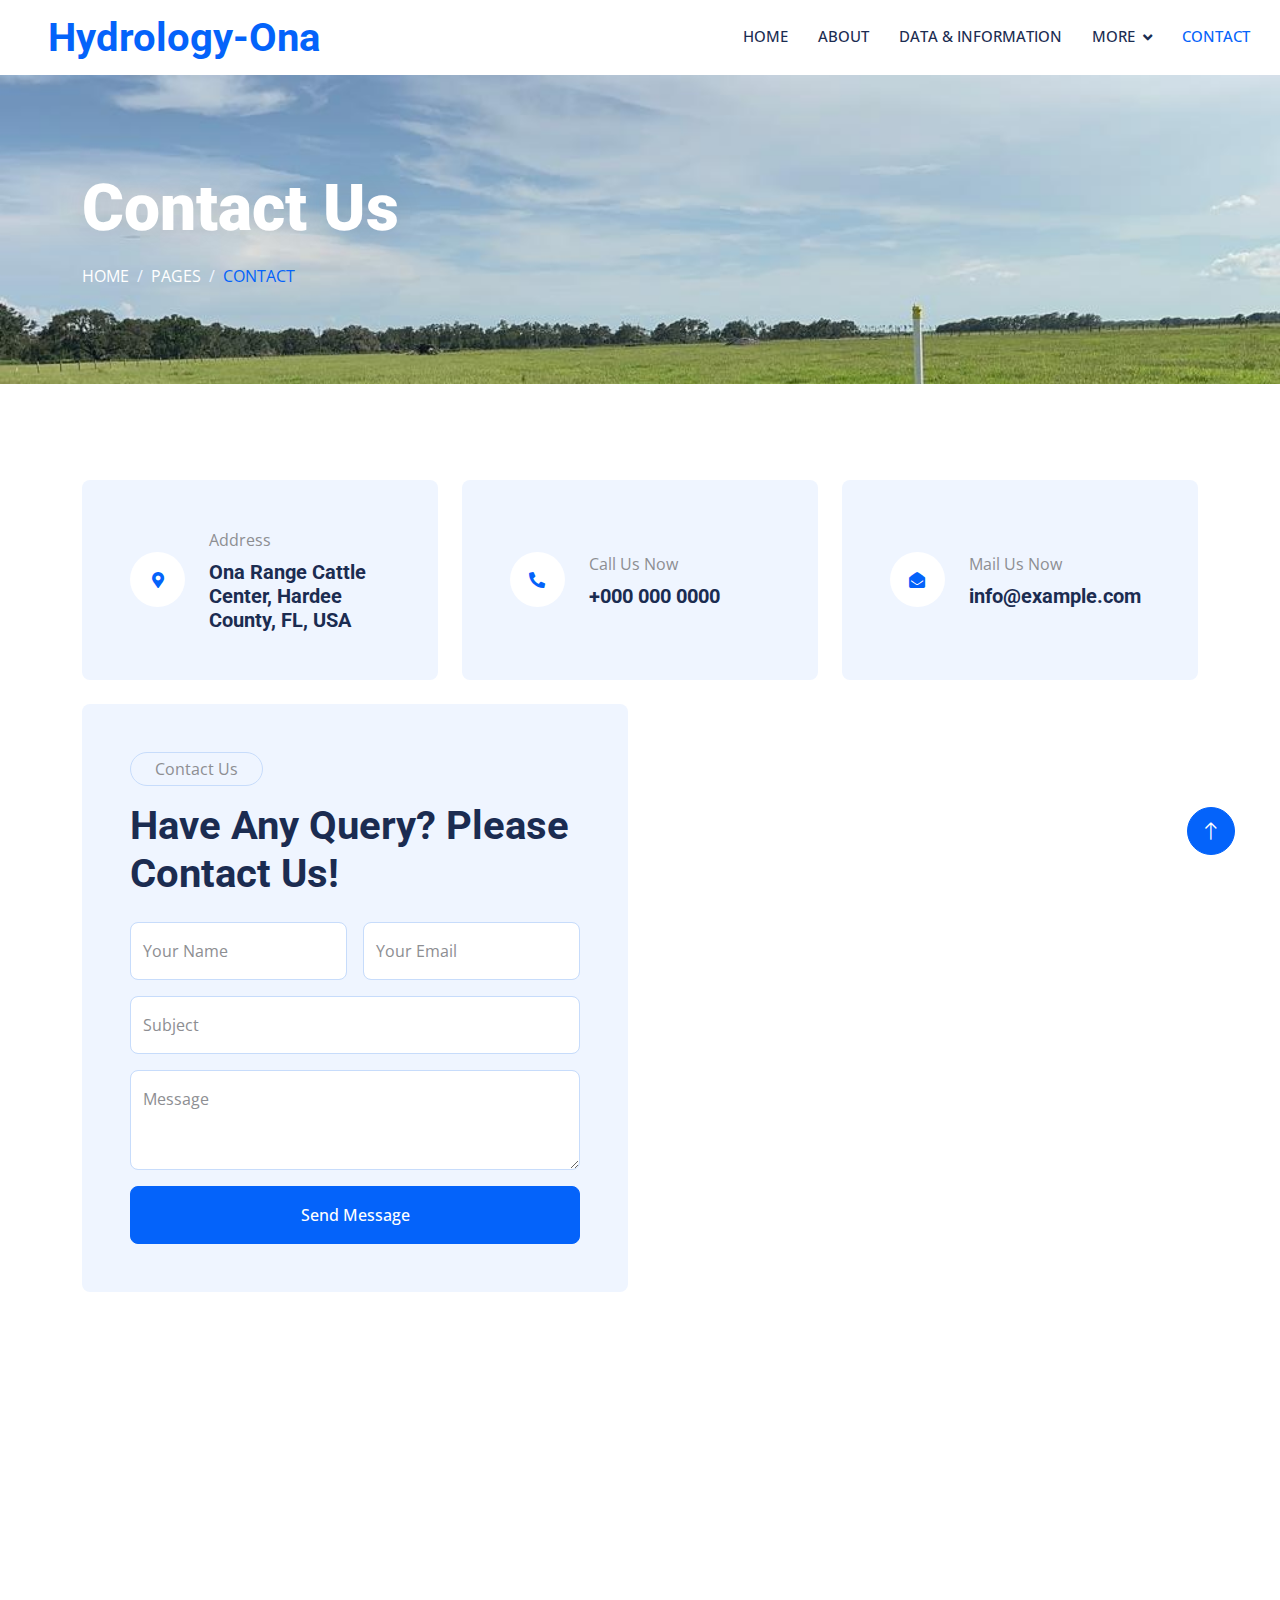
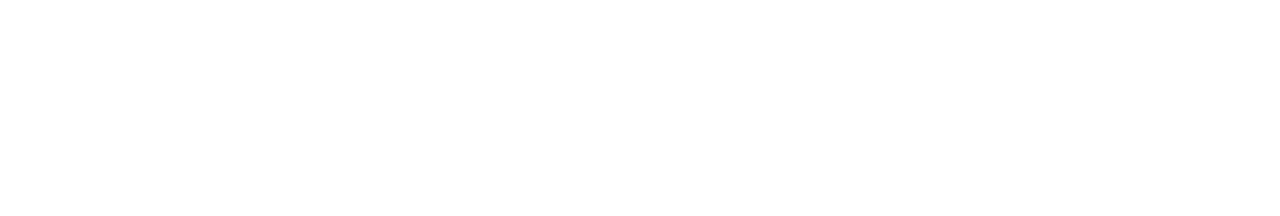
<file: contact.html>
<!DOCTYPE html>
<html lang="en">

<head>
    <meta charset="utf-8">
    <title>Ona RCREC - Hydrology Center</title>
    <meta content="width=device-width, initial-scale=1.0" name="viewport">
    <meta content="" name="keywords">
    <meta content="" name="description">

    <!-- Favicon -->
    <link href="img/favicon.ico" rel="icon">

    <!-- Google Web Fonts -->
    <link rel="preconnect" href="https://fonts.googleapis.com">
    <link rel="preconnect" href="https://fonts.gstatic.com" crossorigin>
    <link href="https://fonts.googleapis.com/css2?family=Open+Sans:wght@400;500&family=Roboto:wght@500;700;900&display=swap" rel="stylesheet"> 

    <!-- Icon Font Stylesheet -->
    <link href="https://cdnjs.cloudflare.com/ajax/libs/font-awesome/5.10.0/css/all.min.css" rel="stylesheet">
    <link href="https://cdn.jsdelivr.net/npm/bootstrap-icons@1.4.1/font/bootstrap-icons.css" rel="stylesheet">

    <!-- Libraries Stylesheet -->
    <link href="lib/animate/animate.min.css" rel="stylesheet">
    <link href="lib/owlcarousel/assets/owl.carousel.min.css" rel="stylesheet">
    <link href="lib/tempusdominus/css/tempusdominus-bootstrap-4.min.css" rel="stylesheet" />

    <!-- Customized Bootstrap Stylesheet -->
    <link href="css/bootstrap.min.css" rel="stylesheet">

    <!-- Template Stylesheet -->
    <link href="css/style.css" rel="stylesheet">
</head>

<body>
    <!-- Spinner Start -->
    <div id="spinner" class="show bg-white position-fixed translate-middle w-100 vh-100 top-50 start-50 d-flex align-items-center justify-content-center">
        <div class="spinner-grow text-primary" style="width: 3rem; height: 3rem;" role="status">
            <span class="sr-only">Loading...</span>
        </div>
    </div>
    <!-- Spinner End -->


    <!-- Topbar Start -->
    <!--
    <div class="container-fluid bg-light p-0 wow fadeIn" data-wow-delay="0.1s">
        <div class="row gx-0 d-none d-lg-flex">
            <div class="col-lg-7 px-5 text-start">
                <div class="h-100 d-inline-flex align-items-center py-3 me-4">
                    <small class="fa fa-map-marker-alt text-primary me-2"></small>
                    <small>123 Street, New York, USA</small>
                </div>
                <div class="h-100 d-inline-flex align-items-center py-3">
                    <small class="far fa-clock text-primary me-2"></small>
                    <small>Mon - Fri : 09.00 AM - 09.00 PM</small>
                </div>
            </div>
            <div class="col-lg-5 px-5 text-end">
                <div class="h-100 d-inline-flex align-items-center py-3 me-4">
                    <small class="fa fa-phone-alt text-primary me-2"></small>
                    <small>+012 345 6789</small>
                </div>
                <div class="h-100 d-inline-flex align-items-center">
                    <a class="btn btn-sm-square rounded-circle bg-white text-primary me-1" href=""><i class="fab fa-facebook-f"></i></a>
                    <a class="btn btn-sm-square rounded-circle bg-white text-primary me-1" href=""><i class="fab fa-twitter"></i></a>
                    <a class="btn btn-sm-square rounded-circle bg-white text-primary me-1" href=""><i class="fab fa-linkedin-in"></i></a>
                    <a class="btn btn-sm-square rounded-circle bg-white text-primary me-0" href=""><i class="fab fa-instagram"></i></a>
                </div>
            </div>
        </div>
    </div>-->
    <!-- Topbar End -->


    <!-- Navbar Start -->
    <nav class="navbar navbar-expand-lg bg-white navbar-light sticky-top p-0 wow fadeIn" data-wow-delay="0.1s">
        <a href="index.html" class="navbar-brand d-flex align-items-center px-4 px-lg-5">
            <h1 class="m-0 text-primary">Hydrology-Ona</h1>
        </a>
        <button type="button" class="navbar-toggler me-4" data-bs-toggle="collapse" data-bs-target="#navbarCollapse">
            <span class="navbar-toggler-icon"></span>
        </button>
        <div class="collapse navbar-collapse" id="navbarCollapse">
            <div class="navbar-nav ms-auto p-4 p-lg-0">
                <a href="index.html" class="nav-item nav-link">Home</a>
                <a href="about.html" class="nav-item nav-link">About</a>
                <a href="service.html" class="nav-item nav-link">Data & Information</a>
                <div class="nav-item dropdown">
                    <a href="#" class="nav-link dropdown-toggle" data-bs-toggle="dropdown">More</a>
                    <div class="dropdown-menu rounded-0 rounded-bottom m-0">
                        <a href="feature.html" class="dropdown-item">Research</a>
                        <a href="team.html" class="dropdown-item">People</a>
                        <a href="appointment.html" class="dropdown-item">News</a>
                        <a href="testimonial.html" class="dropdown-item">Publications</a>
                        <a href="404.html" class="dropdown-item">Extensions</a>
                    </div>
                </div>
                <a href="contact.html" class="nav-item nav-link active">Contact</a>
            </div>
            <!--
            <a href="" class="btn btn-primary rounded-0 py-4 px-lg-5 d-none d-lg-block">Appointment<i class="fa fa-arrow-right ms-3"></i></a>
            --></div>
    </nav>
    <!-- Navbar End -->


    <!-- Page Header Start -->
    <div class="container-fluid page-header py-5 mb-5 wow fadeIn" data-wow-delay="0.1s">
        <div class="container py-5">
            <h1 class="display-3 text-white mb-3 animated slideInDown">Contact Us</h1>
            <nav aria-label="breadcrumb animated slideInDown">
                <ol class="breadcrumb text-uppercase mb-0">
                    <li class="breadcrumb-item"><a class="text-white" href="#">Home</a></li>
                    <li class="breadcrumb-item"><a class="text-white" href="#">Pages</a></li>
                    <li class="breadcrumb-item text-primary active" aria-current="page">Contact</li>
                </ol>
            </nav>
        </div>
    </div>
    <!-- Page Header End -->


    <!-- Contact Start -->
    <div class="container-xxl py-5">
        <div class="container">
            <div class="row g-4">
                <div class="col-lg-4">
                    <div class="h-100 bg-light rounded d-flex align-items-center p-5">
                        <div class="d-flex flex-shrink-0 align-items-center justify-content-center rounded-circle bg-white" style="width: 55px; height: 55px;">
                            <i class="fa fa-map-marker-alt text-primary"></i>
                        </div>
                        <div class="ms-4">
                            <p class="mb-2">Address</p>
                            <h5 class="mb-0">Ona Range Cattle Center, Hardee County, FL, USA</h5>
                        </div>
                    </div>
                </div>
                <div class="col-lg-4">
                    <div class="h-100 bg-light rounded d-flex align-items-center p-5">
                        <div class="d-flex flex-shrink-0 align-items-center justify-content-center rounded-circle bg-white" style="width: 55px; height: 55px;">
                            <i class="fa fa-phone-alt text-primary"></i>
                        </div>
                        <div class="ms-4">
                            <p class="mb-2">Call Us Now</p>
                            <h5 class="mb-0">+000 000 0000</h5>
                        </div>
                    </div>
                </div>
                <div class="col-lg-4">
                    <div class="h-100 bg-light rounded d-flex align-items-center p-5">
                        <div class="d-flex flex-shrink-0 align-items-center justify-content-center rounded-circle bg-white" style="width: 55px; height: 55px;">
                            <i class="fa fa-envelope-open text-primary"></i>
                        </div>
                        <div class="ms-4">
                            <p class="mb-2">Mail Us Now</p>
                            <h5 class="mb-0">info@example.com</h5>
                        </div>
                    </div>
                </div>
                <div class="col-lg-6 wow fadeIn" data-wow-delay="0.1s">
                    <div class="bg-light rounded p-5">
                        <p class="d-inline-block border rounded-pill py-1 px-4">Contact Us</p>
                        <h1 class="mb-4">Have Any Query? Please Contact Us!</h1>
                        <!--
                        <p class="mb-4">The contact form is currently inactive. Get a functional and working contact form with Ajax & PHP in a few minutes. Just copy and paste the files, add a little code and you're done. <a href="https://htmlcodex.com/contact-form">Download Now</a>.</p>
                        -->
                        <form>
                            <div class="row g-3">
                                <div class="col-md-6">
                                    <div class="form-floating">
                                        <input type="text" class="form-control" id="name" placeholder="Your Name">
                                        <label for="name">Your Name</label>
                                    </div>
                                </div>
                                <div class="col-md-6">
                                    <div class="form-floating">
                                        <input type="email" class="form-control" id="email" placeholder="Your Email">
                                        <label for="email">Your Email</label>
                                    </div>
                                </div>
                                <div class="col-12">
                                    <div class="form-floating">
                                        <input type="text" class="form-control" id="subject" placeholder="Subject">
                                        <label for="subject">Subject</label>
                                    </div>
                                </div>
                                <div class="col-12">
                                    <div class="form-floating">
                                        <textarea class="form-control" placeholder="Leave a message here" id="message" style="height: 100px"></textarea>
                                        <label for="message">Message</label>
                                    </div>
                                </div>
                                <div class="col-12">
                                    <button class="btn btn-primary w-100 py-3" type="submit">Send Message</button>
                                </div>
                            </div>
                        </form>
                    </div>
                </div>
                <div class="col-lg-6 wow fadeIn" data-wow-delay="0.5s">
                    <div class="h-100" style="min-height: 400px;">
                        <iframe class="rounded w-100 h-100"
                        src="https://www.google.com/maps/embed?pb=!1m18!1m12!1m3!1d3001156.4288297426!2d-78.01371936852176!3d42.72876761954724!2m3!1f0!2f0!3f0!3m2!1i1024!2i768!4f13.1!3m3!1m2!1s0x4ccc4bf0f123a5a9%3A0xddcfc6c1de189567!2sNew%20York%2C%20USA!5e0!3m2!1sen!2sbd!4v1603794290143!5m2!1sen!2sbd"
                        frameborder="0" allowfullscreen="" aria-hidden="false"
                        tabindex="0"></iframe>
                    </div>
                </div>
            </div>
        </div>
    </div>
    <!-- Contact End -->


    <!-- Footer Start -->
    <div class="container-fluid bg-dark text-light footer mt-5 pt-5 wow fadeIn" data-wow-delay="0.1s">
        <div class="container py-5">
            <div class="row g-5">
                <div class="col-lg-3 col-md-6">
                    <h5 class="text-light mb-4">Address</h5>
                    <p class="mb-2"><i class="fa fa-map-marker-alt me-3"></i>Ona Range Cattle Center, Hardee County, FL, USA</p>
                    <p class="mb-2"><i class="fa fa-phone-alt me-3"></i>+000 000 0000</p>
                    <p class="mb-2"><i class="fa fa-envelope me-3"></i>info@example.com</p>
                    <div class="d-flex pt-2">
                        <a class="btn btn-outline-light btn-social rounded-circle" href=""><i class="fab fa-twitter"></i></a>
                        <a class="btn btn-outline-light btn-social rounded-circle" href=""><i class="fab fa-facebook-f"></i></a>
                        <a class="btn btn-outline-light btn-social rounded-circle" href=""><i class="fab fa-youtube"></i></a>
                        <a class="btn btn-outline-light btn-social rounded-circle" href=""><i class="fab fa-linkedin-in"></i></a>
                    </div>
                </div>
                <div class="col-lg-3 col-md-6">
                    <h5 class="text-light mb-4">Services</h5>
                    <a class="btn btn-link" href="">1</a>
                    <a class="btn btn-link" href="">2</a>
                    <a class="btn btn-link" href="">3</a>
                    <a class="btn btn-link" href="">4</a>
                    <a class="btn btn-link" href="">5</a>
                </div>
                <div class="col-lg-3 col-md-6">
                    <h5 class="text-light mb-4">Quick Links</h5>
                    <a class="btn btn-link" href="">About Us</a>
                    <a class="btn btn-link" href="">Contact Us</a>
                    <a class="btn btn-link" href="">Our Services</a>
                    <a class="btn btn-link" href="">Terms & Condition</a>
                    <a class="btn btn-link" href="">Support</a>
                </div>
                <div class="col-lg-3 col-md-6">
                    <h5 class="text-light mb-4">Newsletter</h5>
                    <p>Signup for latest information</p>
                    <div class="position-relative mx-auto" style="max-width: 400px;">
                        <input class="form-control border-0 w-100 py-3 ps-4 pe-5" type="text" placeholder="Your email">
                        <button type="button" class="btn btn-primary py-2 position-absolute top-0 end-0 mt-2 me-2">SignUp</button>
                    </div>
                </div>
            </div>
        </div>
        <div class="container">
            <div class="copyright">
                <div class="row">
                    <div class="col-md-6 text-center text-md-start mb-3 mb-md-0">
                        &copy; <a class="border-bottom" href="#">Your Site Name</a>, All Right Reserved.
                    </div>
                    <div class="col-md-6 text-center text-md-end">
                        <!--/*** This template is free as long as you keep the footer author’s credit link/attribution link/backlink. If you'd like to use the template without the footer author’s credit link/attribution link/backlink, you can purchase the Credit Removal License from "https://htmlcodex.com/credit-removal". Thank you for your support. ***/-->
                       <!-- Designed By <a class="border-bottom" href="https://htmlcodex.com">HTML Codex</a> -->
                    </div>
                </div>
            </div>
        </div>
    </div>
    <!-- Footer End -->


    <!-- Back to Top -->
    <a href="#" class="btn btn-lg btn-primary btn-lg-square rounded-circle back-to-top"><i class="bi bi-arrow-up"></i></a>


    <!-- JavaScript Libraries -->
    <script src="https://code.jquery.com/jquery-3.4.1.min.js"></script>
    <script src="https://cdn.jsdelivr.net/npm/bootstrap@5.0.0/dist/js/bootstrap.bundle.min.js"></script>
    <script src="lib/wow/wow.min.js"></script>
    <script src="lib/easing/easing.min.js"></script>
    <script src="lib/waypoints/waypoints.min.js"></script>
    <script src="lib/counterup/counterup.min.js"></script>
    <script src="lib/owlcarousel/owl.carousel.min.js"></script>
    <script src="lib/tempusdominus/js/moment.min.js"></script>
    <script src="lib/tempusdominus/js/moment-timezone.min.js"></script>
    <script src="lib/tempusdominus/js/tempusdominus-bootstrap-4.min.js"></script>

    <!-- Template Javascript -->
    <script src="js/main.js"></script>
</body>

</html>
</file>
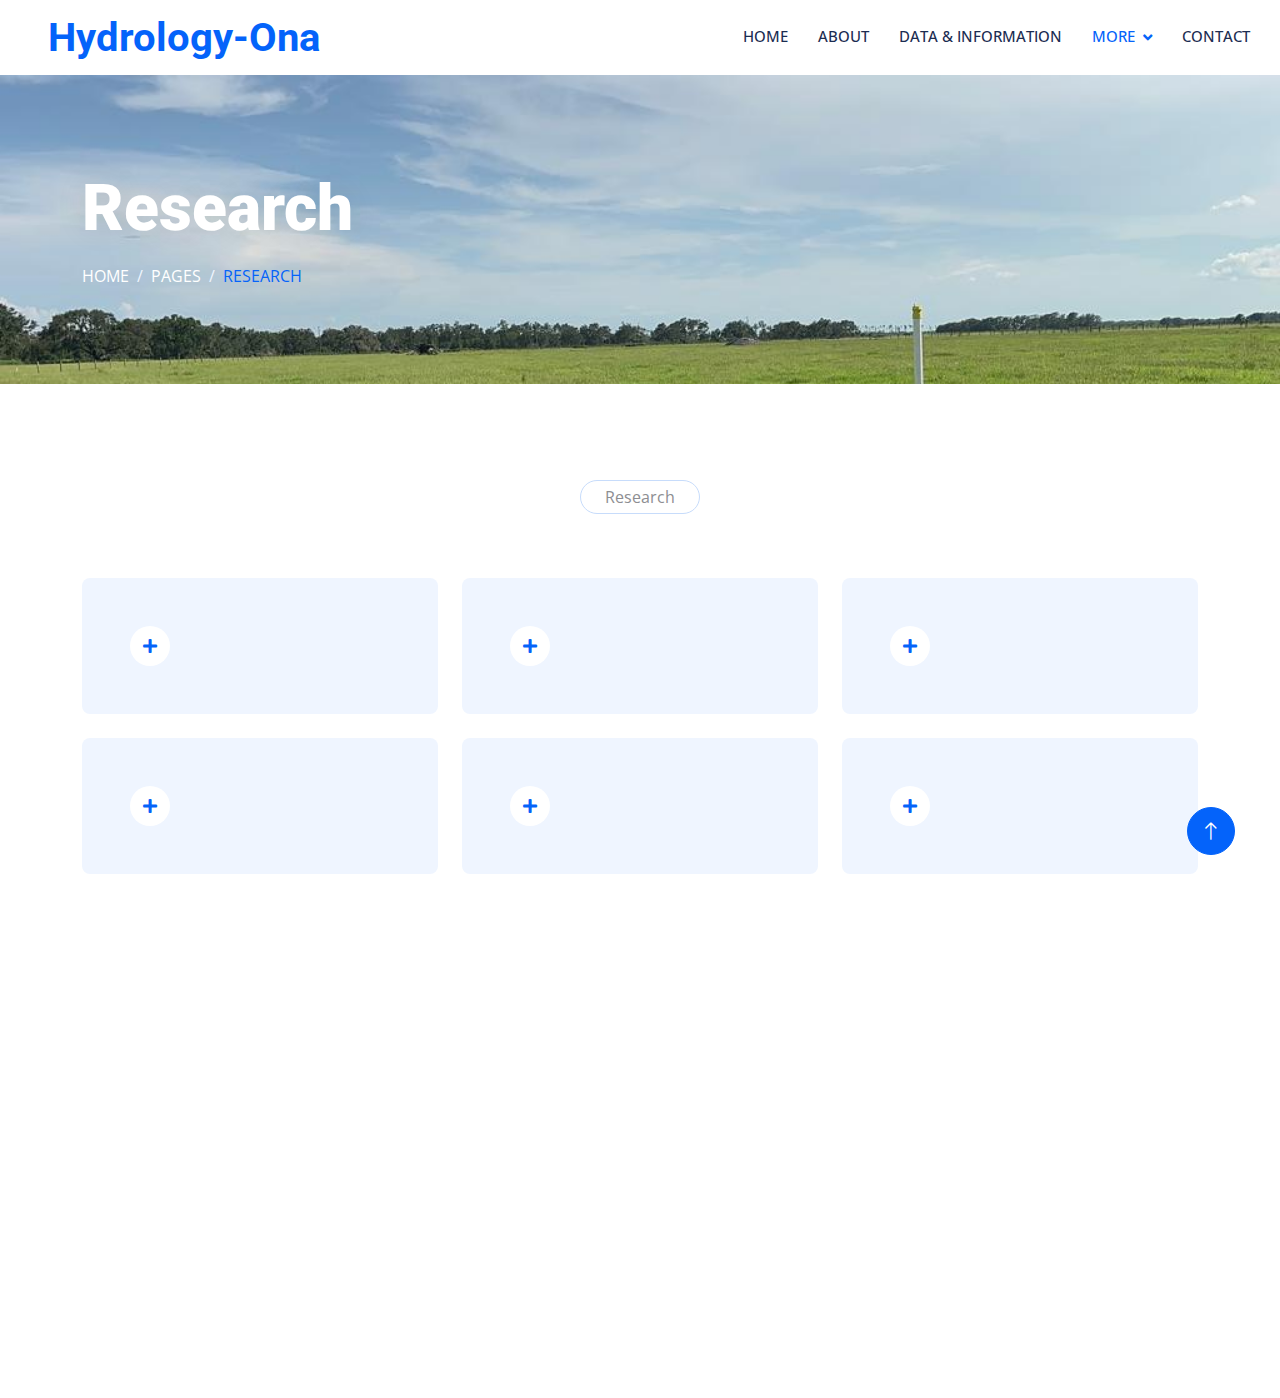
<file: feature.html>
<!DOCTYPE html>
<html lang="en">

<head>
    <meta charset="utf-8">
    <title>Ona RCREC - Hydrology Centre</title>
    <meta content="width=device-width, initial-scale=1.0" name="viewport">
    <meta content="" name="keywords">
    <meta content="" name="description">

    <!-- Favicon -->
    <link href="img/favicon.ico" rel="icon">

    <!-- Google Web Fonts -->
    <link rel="preconnect" href="https://fonts.googleapis.com">
    <link rel="preconnect" href="https://fonts.gstatic.com" crossorigin>
    <link href="https://fonts.googleapis.com/css2?family=Open+Sans:wght@400;500&family=Roboto:wght@500;700;900&display=swap" rel="stylesheet"> 

    <!-- Icon Font Stylesheet -->
    <link href="https://cdnjs.cloudflare.com/ajax/libs/font-awesome/5.10.0/css/all.min.css" rel="stylesheet">
    <link href="https://cdn.jsdelivr.net/npm/bootstrap-icons@1.4.1/font/bootstrap-icons.css" rel="stylesheet">

    <!-- Libraries Stylesheet -->
    <link href="lib/animate/animate.min.css" rel="stylesheet">
    <link href="lib/owlcarousel/assets/owl.carousel.min.css" rel="stylesheet">
    <link href="lib/tempusdominus/css/tempusdominus-bootstrap-4.min.css" rel="stylesheet" />

    <!-- Customized Bootstrap Stylesheet -->
    <link href="css/bootstrap.min.css" rel="stylesheet">

    <!-- Template Stylesheet -->
    <link href="css/style.css" rel="stylesheet">
</head>

<body>
    <!-- Spinner Start -->
    <div id="spinner" class="show bg-white position-fixed translate-middle w-100 vh-100 top-50 start-50 d-flex align-items-center justify-content-center">
        <div class="spinner-grow text-primary" style="width: 3rem; height: 3rem;" role="status">
            <span class="sr-only">Loading...</span>
        </div>
    </div>
    <!-- Spinner End -->


    <!-- Topbar Start -->
    <!--
    <div class="container-fluid bg-light p-0 wow fadeIn" data-wow-delay="0.1s">
        <div class="row gx-0 d-none d-lg-flex">
            <div class="col-lg-7 px-5 text-start">
                <div class="h-100 d-inline-flex align-items-center py-3 me-4">
                    <small class="fa fa-map-marker-alt text-primary me-2"></small>
                    <small>123 Street, New York, USA</small>
                </div>
                <div class="h-100 d-inline-flex align-items-center py-3">
                    <small class="far fa-clock text-primary me-2"></small>
                    <small>Mon - Fri : 09.00 AM - 09.00 PM</small>
                </div>
            </div>
            <div class="col-lg-5 px-5 text-end">
                <div class="h-100 d-inline-flex align-items-center py-3 me-4">
                    <small class="fa fa-phone-alt text-primary me-2"></small>
                    <small>+012 345 6789</small>
                </div>
                <div class="h-100 d-inline-flex align-items-center">
                    <a class="btn btn-sm-square rounded-circle bg-white text-primary me-1" href=""><i class="fab fa-facebook-f"></i></a>
                    <a class="btn btn-sm-square rounded-circle bg-white text-primary me-1" href=""><i class="fab fa-twitter"></i></a>
                    <a class="btn btn-sm-square rounded-circle bg-white text-primary me-1" href=""><i class="fab fa-linkedin-in"></i></a>
                    <a class="btn btn-sm-square rounded-circle bg-white text-primary me-0" href=""><i class="fab fa-instagram"></i></a>
                </div>
            </div>
        </div>
    </div>
    -->
    <!-- Topbar End -->


    <!-- Navbar Start -->
    <nav class="navbar navbar-expand-lg bg-white navbar-light sticky-top p-0 wow fadeIn" data-wow-delay="0.1s">
        <a href="index.html" class="navbar-brand d-flex align-items-center px-4 px-lg-5">
            <h1 class="m-0 text-primary"><!--<i class="far fa-hospital me-3"></i>-->Hydrology-Ona</h1>
        </a>
        <button type="button" class="navbar-toggler me-4" data-bs-toggle="collapse" data-bs-target="#navbarCollapse">
            <span class="navbar-toggler-icon"></span>
        </button>
        <div class="collapse navbar-collapse" id="navbarCollapse">
            <div class="navbar-nav ms-auto p-4 p-lg-0">
                <a href="index.html" class="nav-item nav-link">Home</a>
                <a href="about.html" class="nav-item nav-link">About</a>
                <a href="service.html" class="nav-item nav-link">Data & Information</a>
                <div class="nav-item dropdown">
                    <a href="#" class="nav-link dropdown-toggle active" data-bs-toggle="dropdown">More</a>
                    <div class="dropdown-menu rounded-0 rounded-bottom m-0">
                        <a href="feature.html" class="dropdown-item active">Research</a>
                        <a href="team.html" class="dropdown-item">People</a>
                        <a href="appointment.html" class="dropdown-item">News</a>
                        <a href="testimonial.html" class="dropdown-item">Publications</a>
                        <a href="404.html" class="dropdown-item">Extension</a>
                    </div>
                </div>
                <a href="contact.html" class="nav-item nav-link">Contact</a>
            </div>
            <!--
            <a href="" class="btn btn-primary rounded-0 py-4 px-lg-5 d-none d-lg-block">Appointment<i class="fa fa-arrow-right ms-3"></i></a>
       --> </div>
    </nav>
    <!-- Navbar End -->


    <!-- Page Header Start -->
    <div class="container-fluid page-header py-5 mb-5 wow fadeIn" data-wow-delay="0.1s">
        <div class="container py-5">
            <h1 class="display-3 text-white mb-3 animated slideInDown">Research</h1>
            <nav aria-label="breadcrumb animated slideInDown">
                <ol class="breadcrumb text-uppercase mb-0">
                    <li class="breadcrumb-item"><a class="text-white" href="#">Home</a></li>
                    <li class="breadcrumb-item"><a class="text-white" href="#">Pages</a></li>
                    <li class="breadcrumb-item text-primary active" aria-current="page">Research</li>
                </ol>
            </nav>
        </div>
    </div>
    <!-- Page Header End -->


    <!-- Feature Start -->
    <!--
    <div class="container-fluid bg-primary overflow-hidden px-lg-0" style="margin: 6rem 0;">
        <div class="container feature px-lg-0">
            <div class="row g-0 mx-lg-0">
                <div class="col-lg-6 feature-text py-5 wow fadeIn" data-wow-delay="0.1s">
                    <div class="p-lg-5 ps-lg-0">
                        <p class="d-inline-block border rounded-pill text-light py-1 px-4">Features</p>
                        <h1 class="text-white mb-4">Why Choose Us</h1>
                        <p class="text-white mb-4 pb-2">Tempor erat elitr rebum at clita. Diam dolor diam ipsum sit. Aliqu diam amet diam et eos. Clita erat ipsum et lorem et sit, sed stet lorem sit clita duo justo erat amet</p>
                        <div class="row g-4">
                            <div class="col-6">
                                <div class="d-flex align-items-center">
                                    <div class="d-flex flex-shrink-0 align-items-center justify-content-center rounded-circle bg-light" style="width: 55px; height: 55px;">
                                        <i class="fa fa-user-md text-primary"></i>
                                    </div>
                                    <div class="ms-4">
                                        <p class="text-white mb-2">Experience</p>
                                        <h5 class="text-white mb-0">Doctors</h5>
                                    </div>
                                </div>
                            </div>
                            <div class="col-6">
                                <div class="d-flex align-items-center">
                                    <div class="d-flex flex-shrink-0 align-items-center justify-content-center rounded-circle bg-light" style="width: 55px; height: 55px;">
                                        <i class="fa fa-check text-primary"></i>
                                    </div>
                                    <div class="ms-4">
                                        <p class="text-white mb-2">Quality</p>
                                        <h5 class="text-white mb-0">Services</h5>
                                    </div>
                                </div>
                            </div>
                            <div class="col-6">
                                <div class="d-flex align-items-center">
                                    <div class="d-flex flex-shrink-0 align-items-center justify-content-center rounded-circle bg-light" style="width: 55px; height: 55px;">
                                        <i class="fa fa-comment-medical text-primary"></i>
                                    </div>
                                    <div class="ms-4">
                                        <p class="text-white mb-2">Positive</p>
                                        <h5 class="text-white mb-0">Consultation</h5>
                                    </div>
                                </div>
                            </div>
                            <div class="col-6">
                                <div class="d-flex align-items-center">
                                    <div class="d-flex flex-shrink-0 align-items-center justify-content-center rounded-circle bg-light" style="width: 55px; height: 55px;">
                                        <i class="fa fa-headphones text-primary"></i>
                                    </div>
                                    <div class="ms-4">
                                        <p class="text-white mb-2">24 Hours</p>
                                        <h5 class="text-white mb-0">Support</h5>
                                    </div>
                                </div>
                            </div>
                        </div>
                    </div>
                </div>
                <div class="col-lg-6 pe-lg-0 wow fadeIn" data-wow-delay="0.5s" style="min-height: 400px;">
                    <div class="position-relative h-100">
                        <img class="position-absolute img-fluid w-100 h-100" src="img/P1.jpg" style="object-fit: cover;" alt="">
                    </div>
                </div>
            </div>
        </div>
    </div>
    -->
    <!-- Feature End -->
        

    <!-- Service Start -->
    <div class="container-xxl py-5">
        <div class="container">
            <div class="text-center mx-auto mb-5 wow fadeInUp" data-wow-delay="0.1s" style="max-width: 600px;">
                <p class="d-inline-block border rounded-pill py-1 px-4">Research</p>
                <h1></h1>
            </div>
            <div class="row g-4">
                <div class="col-lg-4 col-md-6 wow fadeInUp" data-wow-delay="0.1s">
                    <div class="service-item bg-light rounded h-100 p-5">
                        <!--<div class="d-inline-flex align-items-center justify-content-center bg-white rounded-circle mb-4" style="width: 65px; height: 65px;">
                            <i class="fa fa-heartbeat text-primary fs-4"></i>
                        </div>
                        <h4 class="mb-3">Cardiology</h4>
                        <p class="mb-4">Erat ipsum justo amet duo et elitr dolor, est duo duo eos lorem sed diam stet diam sed stet.</p>
                    --><a class="btn" href=""><i class="fa fa-plus text-primary me-3"></i>Read More</a>
                    
                    </div>
                </div>
                <div class="col-lg-4 col-md-6 wow fadeInUp" data-wow-delay="0.3s">
                    <div class="service-item bg-light rounded h-100 p-5">
                        <!--
                        <div class="d-inline-flex align-items-center justify-content-center bg-white rounded-circle mb-4" style="width: 65px; height: 65px;">
                            <i class="fa fa-x-ray text-primary fs-4"></i>
                        </div>
                        <h4 class="mb-3">Pulmonary</h4>
                        <p class="mb-4">Erat ipsum justo amet duo et elitr dolor, est duo duo eos lorem sed diam stet diam sed stet.</p>
                        --><a class="btn" href=""><i class="fa fa-plus text-primary me-3"></i>Read More</a>
                    </div>
                </div>
                <div class="col-lg-4 col-md-6 wow fadeInUp" data-wow-delay="0.5s">
                    <div class="service-item bg-light rounded h-100 p-5">
                        <!--<div class="d-inline-flex align-items-center justify-content-center bg-white rounded-circle mb-4" style="width: 65px; height: 65px;">
                            <i class="fa fa-brain text-primary fs-4"></i>
                        </div>
                        <h4 class="mb-3">Neurology</h4>
                        <p class="mb-4">Erat ipsum justo amet duo et elitr dolor, est duo duo eos lorem sed diam stet diam sed stet.</p>
                    --><a class="btn" href=""><i class="fa fa-plus text-primary me-3"></i>Read More</a>
                    </div>
                </div>
                <div class="col-lg-4 col-md-6 wow fadeInUp" data-wow-delay="0.1s">
                    <div class="service-item bg-light rounded h-100 p-5">
                        <!--
                        <div class="d-inline-flex align-items-center justify-content-center bg-white rounded-circle mb-4" style="width: 65px; height: 65px;">
                            <i class="fa fa-wheelchair text-primary fs-4"></i>
                        </div>
                        <h4 class="mb-3">Orthopedics</h4>
                        <p class="mb-4">Erat ipsum justo amet duo et elitr dolor, est duo duo eos lorem sed diam stet diam sed stet.</p>
                        --><a class="btn" href=""><i class="fa fa-plus text-primary me-3"></i>Read More</a>
                    </div>
                </div>
                <div class="col-lg-4 col-md-6 wow fadeInUp" data-wow-delay="0.3s">
                    <div class="service-item bg-light rounded h-100 p-5">
                        <!--<div class="d-inline-flex align-items-center justify-content-center bg-white rounded-circle mb-4" style="width: 65px; height: 65px;">
                            <i class="fa fa-tooth text-primary fs-4"></i>
                        </div>
                        <h4 class="mb-3">Dental Surgery</h4>
                        <p class="mb-4">Erat ipsum justo amet duo et elitr dolor, est duo duo eos lorem sed diam stet diam sed stet.</p>
                    --><a class="btn" href=""><i class="fa fa-plus text-primary me-3"></i>Read More</a>
                    </div>
                </div>
                <div class="col-lg-4 col-md-6 wow fadeInUp" data-wow-delay="0.5s">
                    <div class="service-item bg-light rounded h-100 p-5">
                        <!--<div class="d-inline-flex align-items-center justify-content-center bg-white rounded-circle mb-4" style="width: 65px; height: 65px;">
                            <i class="fa fa-vials text-primary fs-4"></i>
                        </div>
                        <h4 class="mb-3">Laboratory</h4>
                        <p class="mb-4">Erat ipsum justo amet duo et elitr dolor, est duo duo eos lorem sed diam stet diam sed stet.</p>
                    --><a class="btn" href=""><i class="fa fa-plus text-primary me-3"></i>Read More</a>
                    </div>
                </div>
            </div>
        </div>
    </div>
    <!-- Service End -->

    <!-- Footer Start -->
    <div class="container-fluid bg-dark text-light footer mt-5 pt-5 wow fadeIn" data-wow-delay="0.1s">
        <div class="container py-5">
            <div class="row g-5">
                <div class="col-lg-3 col-md-6">
                    <h5 class="text-light mb-4">Address</h5>
                    <p class="mb-2"><i class="fa fa-map-marker-alt me-3"></i>Ona Range Cattle Center, Hardee County, FL, USA</p>
                    <p class="mb-2"><i class="fa fa-phone-alt me-3"></i>+000 000 0000</p>
                    <p class="mb-2"><i class="fa fa-envelope me-3"></i>info@example.com</p>
                    <div class="d-flex pt-2">
                        <a class="btn btn-outline-light btn-social rounded-circle" href=""><i class="fab fa-twitter"></i></a>
                        <a class="btn btn-outline-light btn-social rounded-circle" href=""><i class="fab fa-facebook-f"></i></a>
                        <a class="btn btn-outline-light btn-social rounded-circle" href=""><i class="fab fa-youtube"></i></a>
                        <a class="btn btn-outline-light btn-social rounded-circle" href=""><i class="fab fa-linkedin-in"></i></a>
                    </div>
                </div>
                <div class="col-lg-3 col-md-6">
                    <h5 class="text-light mb-4">Services</h5>
                    <a class="btn btn-link" href="">1</a>
                    <a class="btn btn-link" href="">2</a>
                    <a class="btn btn-link" href="">3</a>
                    <a class="btn btn-link" href="">4</a>
                    <a class="btn btn-link" href="">5</a>
                </div>
                <div class="col-lg-3 col-md-6">
                    <h5 class="text-light mb-4">Quick Links</h5>
                    <a class="btn btn-link" href="">About Us</a>
                    <a class="btn btn-link" href="">Contact Us</a>
                    <a class="btn btn-link" href="">Our Services</a>
                    <a class="btn btn-link" href="">Terms & Condition</a>
                    <a class="btn btn-link" href="">Support</a>
                </div>
                <div class="col-lg-3 col-md-6">
                    <h5 class="text-light mb-4">Newsletter</h5>
                    <p>Signup for latest information</p>
                    <div class="position-relative mx-auto" style="max-width: 400px;">
                        <input class="form-control border-0 w-100 py-3 ps-4 pe-5" type="text" placeholder="Your email">
                        <button type="button" class="btn btn-primary py-2 position-absolute top-0 end-0 mt-2 me-2">SignUp</button>
                    </div>
                </div>
            </div>
        </div>
        <div class="container">
            <div class="copyright">
                <div class="row">
                    <div class="col-md-6 text-center text-md-start mb-3 mb-md-0">
                        &copy; <a class="border-bottom" href="#">Your Site Name</a>, All Right Reserved.
                    </div>
                    <div class="col-md-6 text-center text-md-end">
                        <!--/*** This template is free as long as you keep the footer author’s credit link/attribution link/backlink. If you'd like to use the template without the footer author’s credit link/attribution link/backlink, you can purchase the Credit Removal License from "https://htmlcodex.com/credit-removal". Thank you for your support. ***/-->
                        <!--Designed By <a class="border-bottom" href="https://htmlcodex.com">HTML Codex</a>-->
                    </div>
                </div>
            </div>
        </div>
    </div>
    <!-- Footer End -->


    <!-- Back to Top -->
    <a href="#" class="btn btn-lg btn-primary btn-lg-square rounded-circle back-to-top"><i class="bi bi-arrow-up"></i></a>


    <!-- JavaScript Libraries -->
    <script src="https://code.jquery.com/jquery-3.4.1.min.js"></script>
    <script src="https://cdn.jsdelivr.net/npm/bootstrap@5.0.0/dist/js/bootstrap.bundle.min.js"></script>
    <script src="lib/wow/wow.min.js"></script>
    <script src="lib/easing/easing.min.js"></script>
    <script src="lib/waypoints/waypoints.min.js"></script>
    <script src="lib/counterup/counterup.min.js"></script>
    <script src="lib/owlcarousel/owl.carousel.min.js"></script>
    <script src="lib/tempusdominus/js/moment.min.js"></script>
    <script src="lib/tempusdominus/js/moment-timezone.min.js"></script>
    <script src="lib/tempusdominus/js/tempusdominus-bootstrap-4.min.js"></script>

    <!-- Template Javascript -->
    <script src="js/main.js"></script>
</body>

</html>
</file>
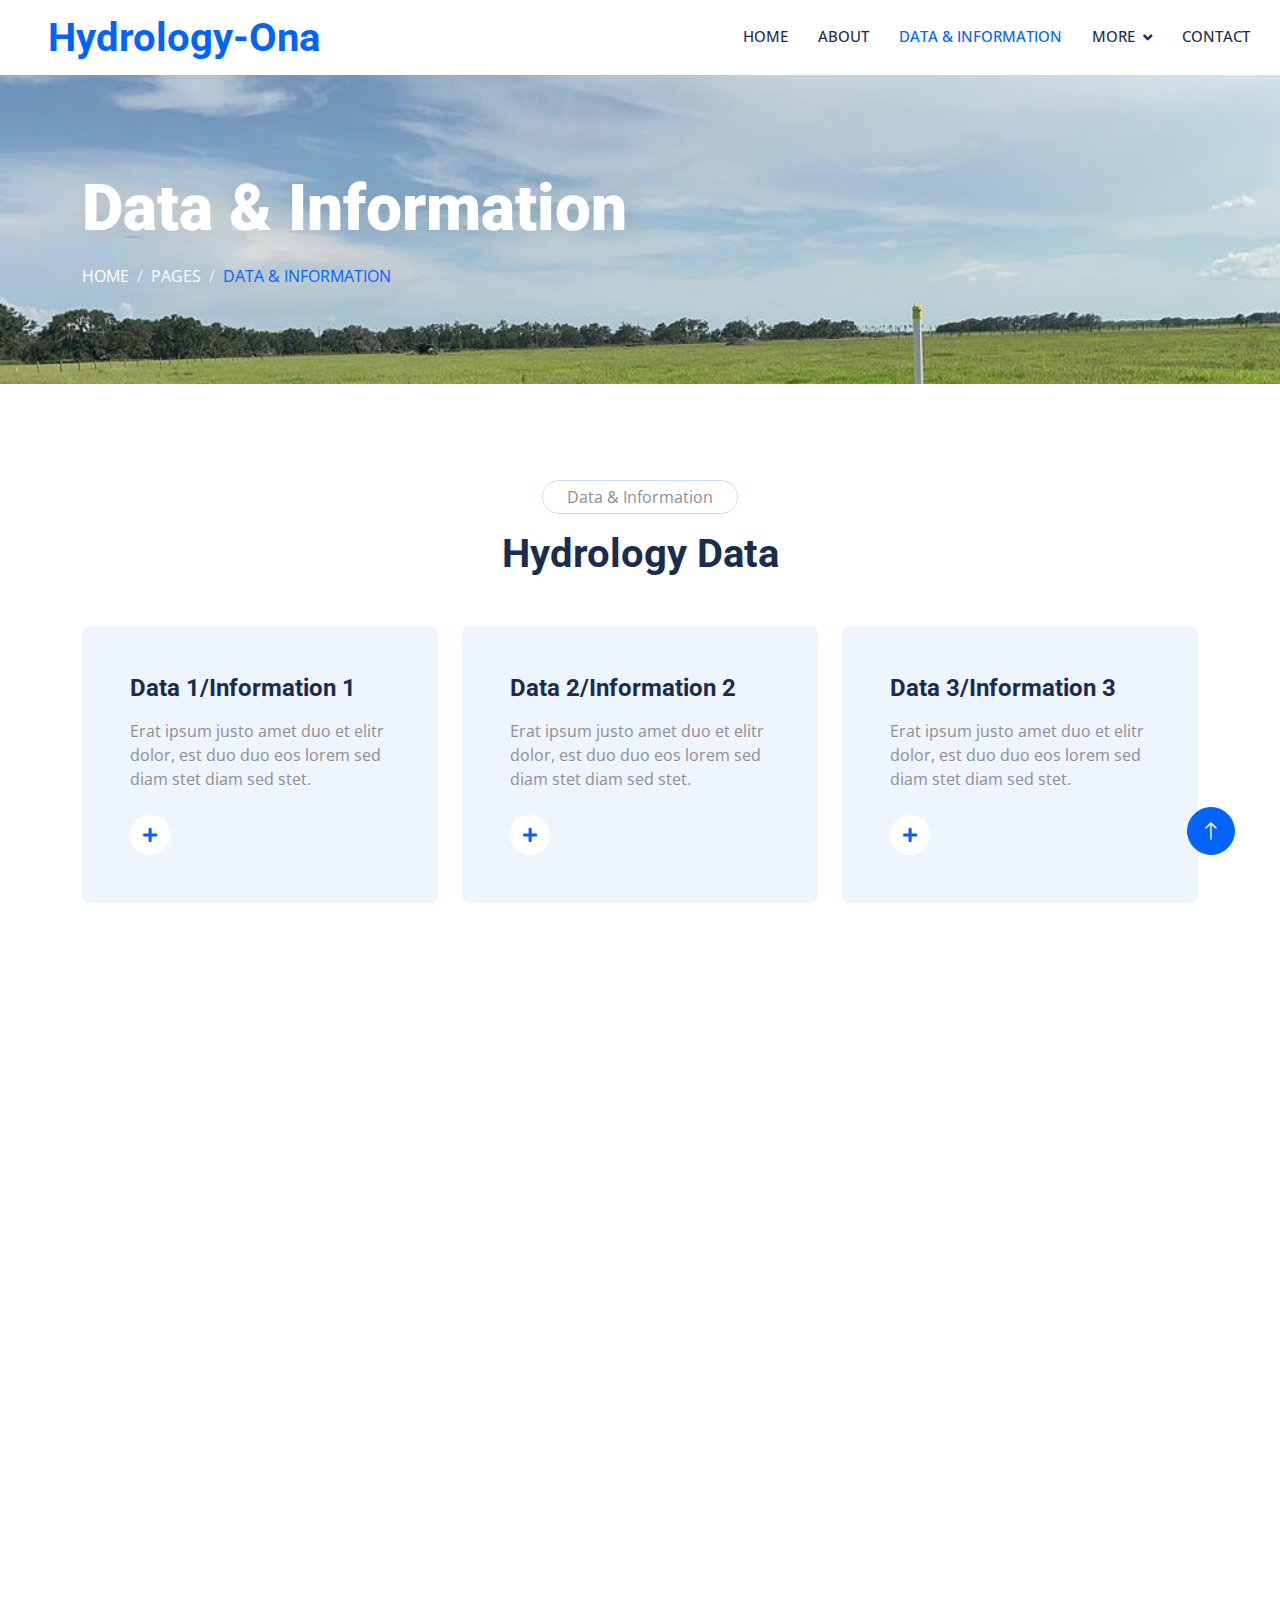
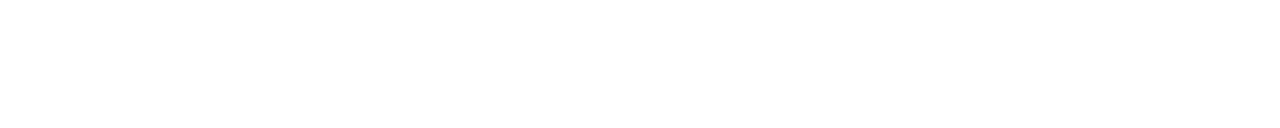
<file: service.html>
<!DOCTYPE html>
<html lang="en">

<head>
    <meta charset="utf-8">
    <title>Ona RCREC - Hydrology Dept</title>
    <meta content="width=device-width, initial-scale=1.0" name="viewport">
    <meta content="" name="keywords">
    <meta content="" name="description">

    <!-- Favicon -->
    <link href="img/favicon.ico" rel="icon">

    <!-- Google Web Fonts -->
    <link rel="preconnect" href="https://fonts.googleapis.com">
    <link rel="preconnect" href="https://fonts.gstatic.com" crossorigin>
    <link href="https://fonts.googleapis.com/css2?family=Open+Sans:wght@400;500&family=Roboto:wght@500;700;900&display=swap" rel="stylesheet"> 

    <!-- Icon Font Stylesheet -->
    <link href="https://cdnjs.cloudflare.com/ajax/libs/font-awesome/5.10.0/css/all.min.css" rel="stylesheet">
    <link href="https://cdn.jsdelivr.net/npm/bootstrap-icons@1.4.1/font/bootstrap-icons.css" rel="stylesheet">

    <!-- Libraries Stylesheet -->
    <link href="lib/animate/animate.min.css" rel="stylesheet">
    <link href="lib/owlcarousel/assets/owl.carousel.min.css" rel="stylesheet">
    <link href="lib/tempusdominus/css/tempusdominus-bootstrap-4.min.css" rel="stylesheet" />

    <!-- Customized Bootstrap Stylesheet -->
    <link href="css/bootstrap.min.css" rel="stylesheet">

    <!-- Template Stylesheet -->
    <link href="css/style.css" rel="stylesheet">
</head>

<body>
    <!-- Spinner Start -->
    <div id="spinner" class="show bg-white position-fixed translate-middle w-100 vh-100 top-50 start-50 d-flex align-items-center justify-content-center">
        <div class="spinner-grow text-primary" style="width: 3rem; height: 3rem;" role="status">
            <span class="sr-only">Loading...</span>
        </div>
    </div>
    <!-- Spinner End -->


    <!-- Topbar Start -->
    <!--
    <div class="container-fluid bg-light p-0 wow fadeIn" data-wow-delay="0.1s">
        <div class="row gx-0 d-none d-lg-flex">
            <div class="col-lg-7 px-5 text-start">
                <div class="h-100 d-inline-flex align-items-center py-3 me-4">
                    <small class="fa fa-map-marker-alt text-primary me-2"></small>
                    <small>123 Street, New York, USA</small>
                </div>
                <div class="h-100 d-inline-flex align-items-center py-3">
                    <small class="far fa-clock text-primary me-2"></small>
                    <small>Mon - Fri : 09.00 AM - 09.00 PM</small>
                </div>
            </div>
            <div class="col-lg-5 px-5 text-end">
                <div class="h-100 d-inline-flex align-items-center py-3 me-4">
                    <small class="fa fa-phone-alt text-primary me-2"></small>
                    <small>+012 345 6789</small>
                </div>
                <div class="h-100 d-inline-flex align-items-center">
                    <a class="btn btn-sm-square rounded-circle bg-white text-primary me-1" href=""><i class="fab fa-facebook-f"></i></a>
                    <a class="btn btn-sm-square rounded-circle bg-white text-primary me-1" href=""><i class="fab fa-twitter"></i></a>
                    <a class="btn btn-sm-square rounded-circle bg-white text-primary me-1" href=""><i class="fab fa-linkedin-in"></i></a>
                    <a class="btn btn-sm-square rounded-circle bg-white text-primary me-0" href=""><i class="fab fa-instagram"></i></a>
                </div>
            </div>
        </div>
    </div>
    -->
    <!-- Topbar End -->


    <!-- Navbar Start -->
    <nav class="navbar navbar-expand-lg bg-white navbar-light sticky-top p-0 wow fadeIn" data-wow-delay="0.1s">
        <a href="index.html" class="navbar-brand d-flex align-items-center px-4 px-lg-5">
            <h1 class="m-0 text-primary"><!--<i class="far fa-hospital me-3"></i>-->Hydrology-Ona</h1>
        </a>
        <button type="button" class="navbar-toggler me-4" data-bs-toggle="collapse" data-bs-target="#navbarCollapse">
            <span class="navbar-toggler-icon"></span>
        </button>
        <div class="collapse navbar-collapse" id="navbarCollapse">
            <div class="navbar-nav ms-auto p-4 p-lg-0">
                <a href="index.html" class="nav-item nav-link">Home</a>
                <a href="about.html" class="nav-item nav-link">About</a>
                <a href="service.html" class="nav-item nav-link active">Data & Information</a>
                <div class="nav-item dropdown">
                    <a href="#" class="nav-link dropdown-toggle" data-bs-toggle="dropdown">MORE</a>
                    <div class="dropdown-menu rounded-0 rounded-bottom m-0">
                        <a href="feature.html" class="dropdown-item">Research</a>
                        <a href="team.html" class="dropdown-item">People</a>
                        <a href="appointment.html" class="dropdown-item">News</a>
                        <a href="testimonial.html" class="dropdown-item">Publications</a>
                        <a href="404.html" class="dropdown-item">Extensions</a>
                    </div>
                </div>
                <a href="contact.html" class="nav-item nav-link">Contact</a>
            </div>
            <!--
            <a href="" class="btn btn-primary rounded-0 py-4 px-lg-5 d-none d-lg-block">Appointment<i class="fa fa-arrow-right ms-3"></i></a>
       --> </div>
    </nav>
    <!-- Navbar End -->


    <!-- Page Header Start -->
    <div class="container-fluid page-header py-5 mb-5 wow fadeIn" data-wow-delay="0.1s">
        <div class="container py-5">
            <h1 class="display-3 text-white mb-3 animated slideInDown">Data & Information</h1>
            <nav aria-label="breadcrumb animated slideInDown">
                <ol class="breadcrumb text-uppercase mb-0">
                    <li class="breadcrumb-item"><a class="text-white" href="#">Home</a></li>
                    <li class="breadcrumb-item"><a class="text-white" href="#">Pages</a></li>
                    <li class="breadcrumb-item text-primary active" aria-current="page">Data & Information</li>
                </ol>
            </nav>
        </div>
    </div>
    <!-- Page Header End -->


    <!-- Service Start -->
    
    <div class="container-xxl py-5">
        <div class="container">
            <div class="text-center mx-auto mb-5 wow fadeInUp" data-wow-delay="0.1s" style="max-width: 600px;">
                <p class="d-inline-block border rounded-pill py-1 px-4">Data & Information</p>
                <h1>Hydrology Data</h1>
            </div>
            <div class="row g-4">
                <div class="col-lg-4 col-md-6 wow fadeInUp" data-wow-delay="0.1s">
                    <div class="service-item bg-light rounded h-100 p-5">
                        <!--<div class="d-inline-flex align-items-center justify-content-center bg-white rounded-circle mb-4" style="width: 65px; height: 65px;">
                            <i class="fa fa-heartbeat text-primary fs-4"></i>
                        </div> -->
                        <h4 class="mb-3">Data 1/Information 1</h4>
                        <p class="mb-4">Erat ipsum justo amet duo et elitr dolor, est duo duo eos lorem sed diam stet diam sed stet.</p>
                        <a class="btn" href=""><i class="fa fa-plus text-primary me-3"></i>Read More</a>
                    </div>
                </div>
                <div class="col-lg-4 col-md-6 wow fadeInUp" data-wow-delay="0.3s">
                    <div class="service-item bg-light rounded h-100 p-5">
                        <!--
                        <div class="d-inline-flex align-items-center justify-content-center bg-white rounded-circle mb-4" style="width: 65px; height: 65px;">
                            <i class="fa fa-x-ray text-primary fs-4"></i>
                        </div>
                    -->
                        <h4 class="mb-3">Data 2/Information 2</h4>
                        <p class="mb-4">Erat ipsum justo amet duo et elitr dolor, est duo duo eos lorem sed diam stet diam sed stet.</p>
                        <a class="btn" href=""><i class="fa fa-plus text-primary me-3"></i>Read More</a>
                    </div>
                </div>
                <div class="col-lg-4 col-md-6 wow fadeInUp" data-wow-delay="0.5s">
                    <div class="service-item bg-light rounded h-100 p-5">
                        <!-- 
                        <div class="d-inline-flex align-items-center justify-content-center bg-white rounded-circle mb-4" style="width: 65px; height: 65px;">
                            <i class="fa fa-brain text-primary fs-4"></i>
                        </div>
                    -->
                        <h4 class="mb-3">Data 3/Information 3</h4>
                        <p class="mb-4">Erat ipsum justo amet duo et elitr dolor, est duo duo eos lorem sed diam stet diam sed stet.</p>
                        <a class="btn" href=""><i class="fa fa-plus text-primary me-3"></i>Read More</a>
                    </div>
                </div>
                <div class="col-lg-4 col-md-6 wow fadeInUp" data-wow-delay="0.1s">
                    <div class="service-item bg-light rounded h-100 p-5">
                        <!--
                        <div class="d-inline-flex align-items-center justify-content-center bg-white rounded-circle mb-4" style="width: 65px; height: 65px;">
                            <i class="fa fa-wheelchair text-primary fs-4"></i>
                        </div>
                    -->
                        <h4 class="mb-3">Data 4/Information 4</h4>
                        <p class="mb-4">Erat ipsum justo amet duo et elitr dolor, est duo duo eos lorem sed diam stet diam sed stet.</p>
                        <a class="btn" href=""><i class="fa fa-plus text-primary me-3"></i>Read More</a>
                    </div>
                </div>
                <div class="col-lg-4 col-md-6 wow fadeInUp" data-wow-delay="0.3s">
                    <div class="service-item bg-light rounded h-100 p-5">
                        <!--
                        <div class="d-inline-flex align-items-center justify-content-center bg-white rounded-circle mb-4" style="width: 65px; height: 65px;">
                            <i class="fa fa-tooth text-primary fs-4"></i>
                        </div>
                    -->
                        <h4 class="mb-3">Data 5/Information 5</h4>
                        <p class="mb-4">Erat ipsum justo amet duo et elitr dolor, est duo duo eos lorem sed diam stet diam sed stet.</p>
                        <a class="btn" href=""><i class="fa fa-plus text-primary me-3"></i>Read More</a>
                    </div>
                </div>
                <div class="col-lg-4 col-md-6 wow fadeInUp" data-wow-delay="0.5s">
                    <div class="service-item bg-light rounded h-100 p-5">
                        <!--
                        <div class="d-inline-flex align-items-center justify-content-center bg-white rounded-circle mb-4" style="width: 65px; height: 65px;">
                            <i class="fa fa-vials text-primary fs-4"></i>
                        </div>
                    -->
                        <h4 class="mb-3">Data 6/Information 6</h4>
                        <p class="mb-4">Erat ipsum justo amet duo et elitr dolor, est duo duo eos lorem sed diam stet diam sed stet.</p>
                        <a class="btn" href=""><i class="fa fa-plus text-primary me-3"></i>Read More</a>
                    </div>
                </div>
            </div>
        </div>
    </div>

    <!-- Service End -->


    <!-- Appointment Start -->
    <!--
    <div class="container-xxl py-5">
        <div class="container">
            <div class="row g-5">
                <div class="col-lg-6 wow fadeInUp" data-wow-delay="0.1s">
                    <p class="d-inline-block border rounded-pill py-1 px-4">Appointment</p>
                    <h1 class="mb-4">Make An Appointment To Visit Our Doctor</h1>
                    <p class="mb-4">Tempor erat elitr rebum at clita. Diam dolor diam ipsum sit. Aliqu diam amet diam et eos. Clita erat ipsum et lorem et sit, sed stet lorem sit clita duo justo magna dolore erat amet</p>
                    <div class="bg-light rounded d-flex align-items-center p-5 mb-4">
                        <div class="d-flex flex-shrink-0 align-items-center justify-content-center rounded-circle bg-white" style="width: 55px; height: 55px;">
                            <i class="fa fa-phone-alt text-primary"></i>
                        </div>
                        <div class="ms-4">
                            <p class="mb-2">Call Us Now</p>
                            <h5 class="mb-0">+012 345 6789</h5>
                        </div>
                    </div>
                    <div class="bg-light rounded d-flex align-items-center p-5">
                        <div class="d-flex flex-shrink-0 align-items-center justify-content-center rounded-circle bg-white" style="width: 55px; height: 55px;">
                            <i class="fa fa-envelope-open text-primary"></i>
                        </div>
                        <div class="ms-4">
                            <p class="mb-2">Mail Us Now</p>
                            <h5 class="mb-0">info@example.com</h5>
                        </div>
                    </div>
                </div>
                <div class="col-lg-6 wow fadeInUp" data-wow-delay="0.5s">
                    <div class="bg-light rounded h-100 d-flex align-items-center p-5">
                        <form>
                            <div class="row g-3">
                                <div class="col-12 col-sm-6">
                                    <input type="text" class="form-control border-0" placeholder="Your Name" style="height: 55px;">
                                </div>
                                <div class="col-12 col-sm-6">
                                    <input type="email" class="form-control border-0" placeholder="Your Email" style="height: 55px;">
                                </div>
                                <div class="col-12 col-sm-6">
                                    <input type="text" class="form-control border-0" placeholder="Your Mobile" style="height: 55px;">
                                </div>
                                <div class="col-12 col-sm-6">
                                    <select class="form-select border-0" style="height: 55px;">
                                        <option selected>Choose Doctor</option>
                                        <option value="1">Doctor 1</option>
                                        <option value="2">Doctor 2</option>
                                        <option value="3">Doctor 3</option>
                                    </select>
                                </div>
                                <div class="col-12 col-sm-6">
                                    <div class="date" id="date" data-target-input="nearest">
                                        <input type="text"
                                            class="form-control border-0 datetimepicker-input"
                                            placeholder="Choose Date" data-target="#date" data-toggle="datetimepicker" style="height: 55px;">
                                    </div>
                                </div>
                                <div class="col-12 col-sm-6">
                                    <div class="time" id="time" data-target-input="nearest">
                                        <input type="text"
                                            class="form-control border-0 datetimepicker-input"
                                            placeholder="Choose Date" data-target="#time" data-toggle="datetimepicker" style="height: 55px;">
                                    </div>
                                </div>
                                <div class="col-12">
                                    <textarea class="form-control border-0" rows="5" placeholder="Describe your problem"></textarea>
                                </div>
                                <div class="col-12">
                                    <button class="btn btn-primary w-100 py-3" type="submit">Book Appointment</button>
                                </div>
                            </div>
                        </form>
                    </div>
                </div>
            </div>
        </div>
    </div>
    -->
    <!-- Appointment End -->


    <!-- Testimonial Start -->
    <!--
    <div class="container-xxl py-5">
        <div class="container">
            <div class="text-center mx-auto mb-5 wow fadeInUp" data-wow-delay="0.1s" style="max-width: 600px;">
                <p class="d-inline-block border rounded-pill py-1 px-4">Testimonial</p>
                <h1>What Say Our Patients!</h1>
            </div>
            <div class="owl-carousel testimonial-carousel wow fadeInUp" data-wow-delay="0.1s">
                <div class="testimonial-item text-center">
                    <img class="img-fluid bg-light rounded-circle p-2 mx-auto mb-4" src="img/testimonial-1.jpeg" style="width: 100px; height: 100px;">
                    <div class="testimonial-text rounded text-center p-4">
                        <p>Clita clita tempor justo dolor ipsum amet kasd amet duo justo duo duo labore sed sed. Magna ut diam sit et amet stet eos sed clita erat magna elitr erat sit sit erat at rebum justo sea clita.</p>
                        <h5 class="mb-1">Patient Name</h5>
                        <span class="fst-italic">Profession</span>
                    </div>
                </div>
                <div class="testimonial-item text-center">
                    <img class="img-fluid bg-light rounded-circle p-2 mx-auto mb-4" src="img/testimonial-2.jpeg" style="width: 100px; height: 100px;">
                    <div class="testimonial-text rounded text-center p-4">
                        <p>Clita clita tempor justo dolor ipsum amet kasd amet duo justo duo duo labore sed sed. Magna ut diam sit et amet stet eos sed clita erat magna elitr erat sit sit erat at rebum justo sea clita.</p>
                        <h5 class="mb-1">Patient Name</h5>
                        <span class="fst-italic">Profession</span>
                    </div>
                </div>
                <div class="testimonial-item text-center">
                    <img class="img-fluid bg-light rounded-circle p-2 mx-auto mb-4" src="img/testimonial-3.jpeg" style="width: 100px; height: 100px;">
                    <div class="testimonial-text rounded text-center p-4">
                        <p>Clita clita tempor justo dolor ipsum amet kasd amet duo justo duo duo labore sed sed. Magna ut diam sit et amet stet eos sed clita erat magna elitr erat sit sit erat at rebum justo sea clita.</p>
                        <h5 class="mb-1">Patient Name</h5>
                        <span class="fst-italic">Profession</span>
                    </div>
                </div>
            </div>
        </div>
    </div>
    -->
    <!-- Testimonial End -->
        

    <!-- Footer Start -->
    <div class="container-fluid bg-dark text-light footer mt-5 pt-5 wow fadeIn" data-wow-delay="0.1s">
        <div class="container py-5">
            <div class="row g-5">
                <div class="col-lg-3 col-md-6">
                    <h5 class="text-light mb-4">Address</h5>
                    <p class="mb-2"><i class="fa fa-map-marker-alt me-3"></i>Ona Range Cattle Center, Hardee County, FL, USA</p>
                    <p class="mb-2"><i class="fa fa-phone-alt me-3"></i>+000 000 0000</p>
                    <p class="mb-2"><i class="fa fa-envelope me-3"></i>info@example.com</p>
                    <div class="d-flex pt-2">
                        <a class="btn btn-outline-light btn-social rounded-circle" href=""><i class="fab fa-twitter"></i></a>
                        <a class="btn btn-outline-light btn-social rounded-circle" href=""><i class="fab fa-facebook-f"></i></a>
                        <a class="btn btn-outline-light btn-social rounded-circle" href=""><i class="fab fa-youtube"></i></a>
                        <a class="btn btn-outline-light btn-social rounded-circle" href=""><i class="fab fa-linkedin-in"></i></a>
                    </div>
                </div>
                <div class="col-lg-3 col-md-6">
                    <h5 class="text-light mb-4">Services</h5>
                    <a class="btn btn-link" href="">1</a>
                    <a class="btn btn-link" href="">2</a>
                    <a class="btn btn-link" href="">3</a>
                    <a class="btn btn-link" href="">4</a>
                    <a class="btn btn-link" href="">5</a>
                </div>
                <div class="col-lg-3 col-md-6">
                    <h5 class="text-light mb-4">Quick Links</h5>
                    <a class="btn btn-link" href="">About Us</a>
                    <a class="btn btn-link" href="">Contact Us</a>
                    <a class="btn btn-link" href="">Our Services</a>
                    <a class="btn btn-link" href="">Terms & Condition</a>
                    <a class="btn btn-link" href="">Support</a>
                </div>
                <div class="col-lg-3 col-md-6">
                    <h5 class="text-light mb-4">Newsletter</h5>
                    <p>Signup for latest information</p>
                    <div class="position-relative mx-auto" style="max-width: 400px;">
                        <input class="form-control border-0 w-100 py-3 ps-4 pe-5" type="text" placeholder="Your email">
                        <button type="button" class="btn btn-primary py-2 position-absolute top-0 end-0 mt-2 me-2">SignUp</button>
                    </div>
                </div>
            </div>
        </div>
        <div class="container">
            <div class="copyright">
                <div class="row">
                    <div class="col-md-6 text-center text-md-start mb-3 mb-md-0">
                        &copy; <a class="border-bottom" href="#">Your Site Name</a>, All Right Reserved.
                    </div>
                    <div class="col-md-6 text-center text-md-end">
                        <!--/*** This template is free as long as you keep the footer author’s credit link/attribution link/backlink. If you'd like to use the template without the footer author’s credit link/attribution link/backlink, you can purchase the Credit Removal License from "https://htmlcodex.com/credit-removal". Thank you for your support. ***/-->
                        <!--Designed By <a class="border-bottom" href="https://htmlcodex.com">HTML Codex</a>-->
                    </div>
                </div>
            </div>
        </div>
    </div>
    <!-- Footer End -->


    <!-- Back to Top -->
    <a href="#" class="btn btn-lg btn-primary btn-lg-square rounded-circle back-to-top"><i class="bi bi-arrow-up"></i></a>


    <!-- JavaScript Libraries -->
    <script src="https://code.jquery.com/jquery-3.4.1.min.js"></script>
    <script src="https://cdn.jsdelivr.net/npm/bootstrap@5.0.0/dist/js/bootstrap.bundle.min.js"></script>
    <script src="lib/wow/wow.min.js"></script>
    <script src="lib/easing/easing.min.js"></script>
    <script src="lib/waypoints/waypoints.min.js"></script>
    <script src="lib/counterup/counterup.min.js"></script>
    <script src="lib/owlcarousel/owl.carousel.min.js"></script>
    <script src="lib/tempusdominus/js/moment.min.js"></script>
    <script src="lib/tempusdominus/js/moment-timezone.min.js"></script>
    <script src="lib/tempusdominus/js/tempusdominus-bootstrap-4.min.js"></script>

    <!-- Template Javascript -->
    <script src="js/main.js"></script>
</body>

</html>
</file>
<file: css/style.css>
/********** Template CSS **********/
:root {
    --primary: #0463FA;
    --light: #EFF5FF;
    --dark: #1B2C51;
}

.fw-medium {
    font-weight: 500 !important;
}

.fw-bold {
    font-weight: 700 !important;
}

.fw-black {
    font-weight: 900 !important;
}

.back-to-top {
    position: fixed;
    display: none;
    right: 45px;
    bottom: 45px;
    z-index: 99;
}


/*** Spinner ***/
#spinner {
    opacity: 0;
    visibility: hidden;
    transition: opacity .5s ease-out, visibility 0s linear .5s;
    z-index: 99999;
}

#spinner.show {
    transition: opacity .5s ease-out, visibility 0s linear 0s;
    visibility: visible;
    opacity: 1;
}


/*** Button ***/
.btn {
    font-weight: 500;
    transition: .5s;
}

.btn.btn-primary,
.btn.btn-secondary {
    color: #FFFFFF;
}

.btn-square {
    width: 38px;
    height: 38px;
}

.btn-sm-square {
    width: 32px;
    height: 32px;
}

.btn-lg-square {
    width: 48px;
    height: 48px;
}

.btn-square,
.btn-sm-square,
.btn-lg-square {
    padding: 0;
    display: flex;
    align-items: center;
    justify-content: center;
    font-weight: normal;
}


/*** Navbar ***/
.navbar .dropdown-toggle::after {
    border: none;
    content: "\f107";
    font-family: "Font Awesome 5 Free";
    font-weight: 900;
    vertical-align: middle;
    margin-left: 8px;
}

.navbar .navbar-nav .nav-link {
    margin-right: 30px;
    padding: 25px 0;
    color: #FFFFFF;
    font-size: 15px;
    font-weight: 500;
    text-transform: uppercase;
    outline: none;
}

.navbar .navbar-nav .nav-link:hover,
.navbar .navbar-nav .nav-link.active {
    color: var(--primary);
}

@media (max-width: 991.98px) {
    .navbar .navbar-nav .nav-link  {
        margin-right: 0;
        padding: 10px 0;
    }

    .navbar .navbar-nav {
        border-top: 1px solid #EEEEEE;
    }
}

.navbar .navbar-brand,
.navbar a.btn {
    height: 75px;
}

.navbar .navbar-nav .nav-link {
    color: var(--dark);
    font-weight: 500;
}

.navbar.sticky-top {
    top: -100px;
    transition: .5s;
}

@media (min-width: 992px) {
    .navbar .nav-item .dropdown-menu {
        display: block;
        border: none;
        margin-top: 0;
        top: 150%;
        opacity: 0;
        visibility: hidden;
        transition: .5s;
    }

    .navbar .nav-item:hover .dropdown-menu {
        top: 100%;
        visibility: visible;
        transition: .5s;
        opacity: 1;
    }
}


/*** Header ***/
.header-carousel .owl-carousel-text {
    position: absolute;
    width: 100%;
    height: 100%;
    padding: 3rem;
    top: 0;
    left: 0;
    display: flex;
    align-items: center;
    justify-content: center;
    text-shadow: 0 0 30px rgba(0, 0, 0, .1);
}

.header-carousel .owl-nav {
    position: absolute;
    width: 200px;
    height: 45px;
    bottom: 30px;
    left: 50%;
    transform: translateX(-50%);
    display: flex;
    justify-content: space-between;
}

.header-carousel .owl-nav .owl-prev,
.header-carousel .owl-nav .owl-next {
    width: 45px;
    height: 45px;
    display: flex;
    align-items: center;
    justify-content: center;
    color: #FFFFFF;
    background: transparent;
    border: 1px solid #FFFFFF;
    border-radius: 45px;
    font-size: 22px;
    transition: .5s;
}

.header-carousel .owl-nav .owl-prev:hover,
.header-carousel .owl-nav .owl-next:hover {
    background: var(--primary);
    border-color: var(--primary);
}

.header-carousel .owl-dots {
    position: absolute;
    height: 45px;
    bottom: 30px;
    left: 50%;
    transform: translateX(-50%);
    display: flex;
    align-items: center;
    justify-content: center;
}

.header-carousel .owl-dot {
    position: relative;
    display: inline-block;
    margin: 0 5px;
    width: 15px;
    height: 15px;
    background: transparent;
    border: 1px solid #FFFFFF;
    border-radius: 15px;
    transition: .5s;
}

.header-carousel .owl-dot::after {
    position: absolute;
    content: "";
    width: 5px;
    height: 5px;
    top: 4px;
    left: 4px;
    background: #FFFFFF;
    border-radius: 5px;
}

.header-carousel .owl-dot.active {
    background: var(--primary);
    border-color: var(--primary);
}

.page-header {
    background: url(../img/P5.jpeg) top center no-repeat;
    background-size: cover;
    text-shadow: 0 0 30px rgba(0, 0, 0, .1);
}

.breadcrumb-item + .breadcrumb-item::before {
    color: var(--light);
}


/*** Service ***/
.service-item {
    transition: .5s;
}

.service-item:hover {
    margin-top: -10px;
    box-shadow: 0 .5rem 1.5rem rgba(0, 0, 0, .08);
}

.service-item .btn {
    width: 40px;
    height: 40px;
    display: inline-flex;
    align-items: center;
    background: #FFFFFF;
    border-radius: 40px;
    white-space: nowrap;
    overflow: hidden;
    transition: .5s;
}

.service-item:hover .btn {
    width: 140px;
}


/*** Feature ***/
@media (min-width: 992px) {
    .container.feature {
        max-width: 100% !important;
    }

    .feature-text  {
        padding-left: calc(((100% - 960px) / 2) + .75rem);
    }
}

@media (min-width: 1200px) {
    .feature-text  {
        padding-left: calc(((100% - 1140px) / 2) + .75rem);
    }
}

@media (min-width: 1400px) {
    .feature-text  {
        padding-left: calc(((100% - 1320px) / 2) + .75rem);
    }
}


/*** Team ***/
.team-item img {
    position: relative;
    top: 0;
    transition: .5s;
}

.team-item:hover img {
    top: -30px;
}

.team-item .team-text {
    position: relative;
    height: 100px;
    transition: .5s;
}

.team-item:hover .team-text {
    margin-top: -60px;
    height: 160px;
}

.team-item .team-text .team-social {
    opacity: 0;
    transition: .5s;
}

.team-item:hover .team-text .team-social {
    opacity: 1;
}

.team-item .team-social .btn {
    display: inline-flex;
    color: var(--primary);
    background: #FFFFFF;
    border-radius: 40px;
}

.team-item .team-social .btn:hover {
    color: #FFFFFF;
    background: var(--primary);
}


/*** Appointment ***/
.bootstrap-datetimepicker-widget.bottom {
    top: auto !important;
}

.bootstrap-datetimepicker-widget .table * {
    border-bottom-width: 0px;
}

.bootstrap-datetimepicker-widget .table th {
    font-weight: 500;
}

.bootstrap-datetimepicker-widget.dropdown-menu {
    padding: 10px;
    border-radius: 2px;
}

.bootstrap-datetimepicker-widget table td.active,
.bootstrap-datetimepicker-widget table td.active:hover {
    background: var(--primary);
}

.bootstrap-datetimepicker-widget table td.today::before {
    border-bottom-color: var(--primary);
}


/*** Testimonial ***/
.testimonial-carousel::before {
    position: absolute;
    content: "";
    top: 0;
    left: 0;
    height: 100%;
    width: 0;
    background: linear-gradient(to right, rgba(255, 255, 255, 1) 0%, rgba(255, 255, 255, 0) 100%);
    z-index: 1;
}

.testimonial-carousel::after {
    position: absolute;
    content: "";
    top: 0;
    right: 0;
    height: 100%;
    width: 0;
    background: linear-gradient(to left, rgba(255, 255, 255, 1) 0%, rgba(255, 255, 255, 0) 100%);
    z-index: 1;
}

@media (min-width: 768px) {
    .testimonial-carousel::before,
    .testimonial-carousel::after {
        width: 200px;
    }
}

@media (min-width: 992px) {
    .testimonial-carousel::before,
    .testimonial-carousel::after {
        width: 300px;
    }
}

.testimonial-carousel .owl-item .testimonial-text {
    background: var(--light);
    transform: scale(.8);
    transition: .5s;
}

.testimonial-carousel .owl-item.center .testimonial-text {
    background: var(--primary);
    transform: scale(1);
}

.testimonial-carousel .owl-item .testimonial-text *,
.testimonial-carousel .owl-item .testimonial-item img {
    transition: .5s;
}

.testimonial-carousel .owl-item.center .testimonial-text * {
    color: var(--light) !important;
}

.testimonial-carousel .owl-item.center .testimonial-item img {
    background: var(--primary) !important;
} 

.testimonial-carousel .owl-nav {
    position: absolute;
    width: 350px;
    top: 15px;
    left: 50%;
    transform: translateX(-50%);
    display: flex;
    justify-content: space-between;
    opacity: 0;
    transition: .5s;
    z-index: 1;
}

.testimonial-carousel:hover .owl-nav {
    width: 300px;
    opacity: 1;
}

.testimonial-carousel .owl-nav .owl-prev,
.testimonial-carousel .owl-nav .owl-next {
    position: relative;
    color: var(--primary);
    font-size: 45px;
    transition: .5s;
}

.testimonial-carousel .owl-nav .owl-prev:hover,
.testimonial-carousel .owl-nav .owl-next:hover {
    color: var(--dark);
}


/*** Footer ***/
.footer .btn.btn-social {
    margin-right: 5px;
    width: 35px;
    height: 35px;
    display: flex;
    align-items: center;
    justify-content: center;
    color: var(--light);
    border: 1px solid #FFFFFF;
    transition: .3s;
}

.footer .btn.btn-social:hover {
    color: var(--primary);
}

.footer .btn.btn-link {
    display: block;
    margin-bottom: 5px;
    padding: 0;
    text-align: left;
    color: #FFFFFF;
    font-size: 15px;
    font-weight: normal;
    text-transform: capitalize;
    transition: .3s;
}

.footer .btn.btn-link::before {
    position: relative;
    content: "\f105";
    font-family: "Font Awesome 5 Free";
    font-weight: 900;
    margin-right: 10px;
}

.footer .btn.btn-link:hover {
    color: var(--primary);
    letter-spacing: 1px;
    box-shadow: none;
}

.footer .copyright {
    padding: 25px 0;
    font-size: 15px;
    border-top: 1px solid rgba(256, 256, 256, .1);
}

.footer .copyright a {
    color: var(--light);
}

.footer .copyright a:hover {
    color: var(--primary);
}
</file>
